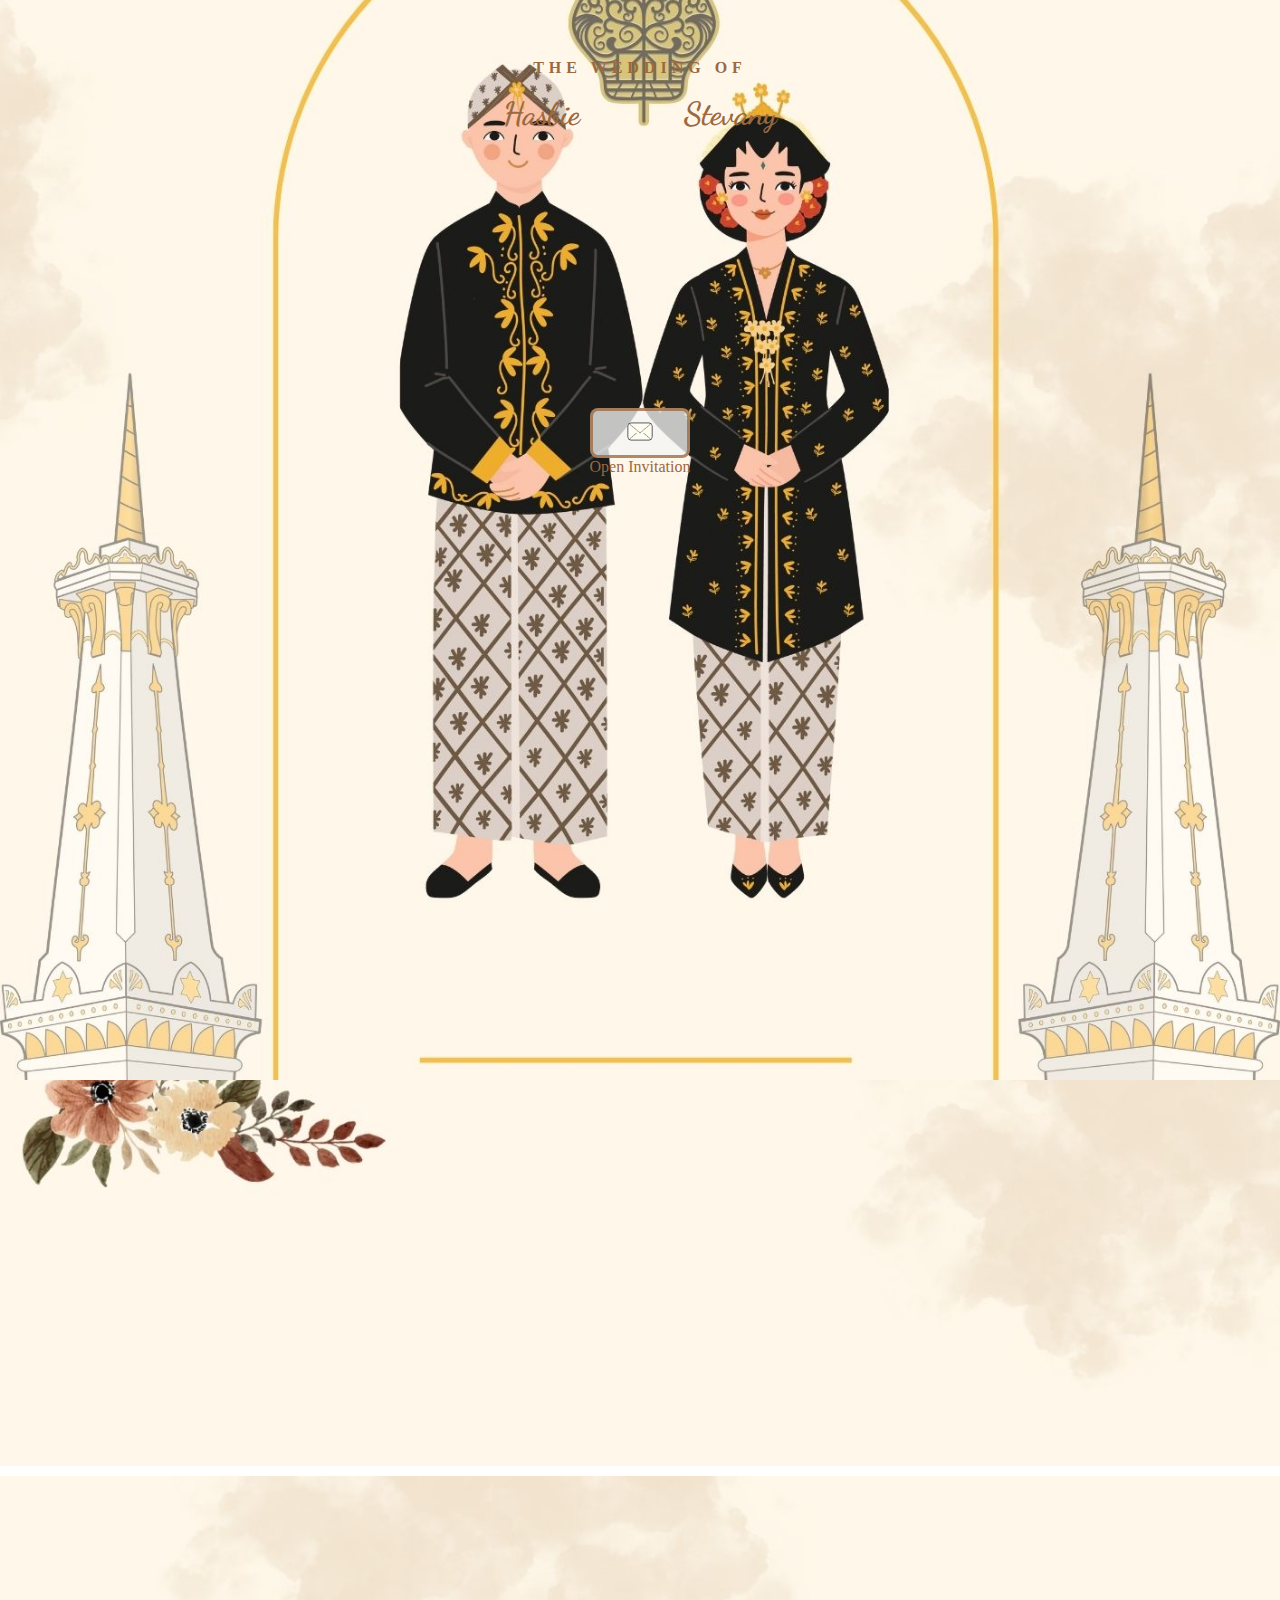
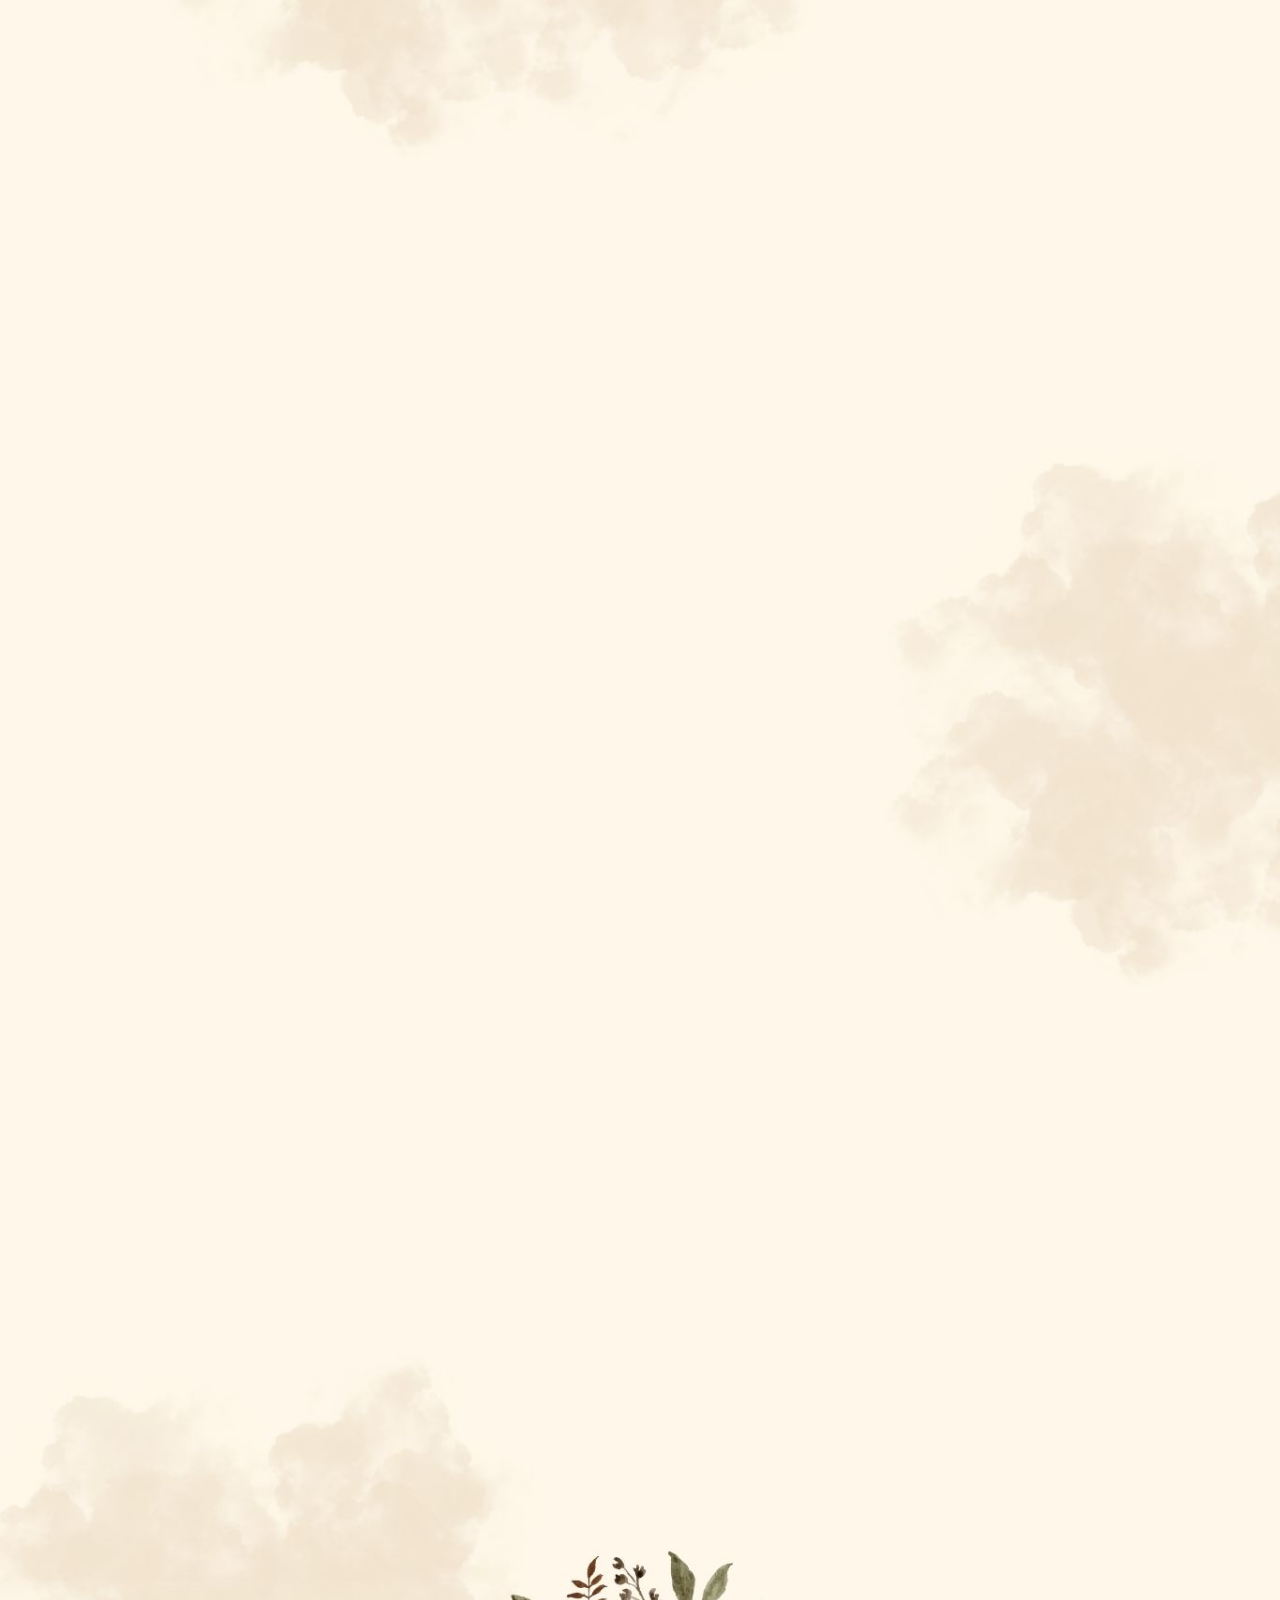
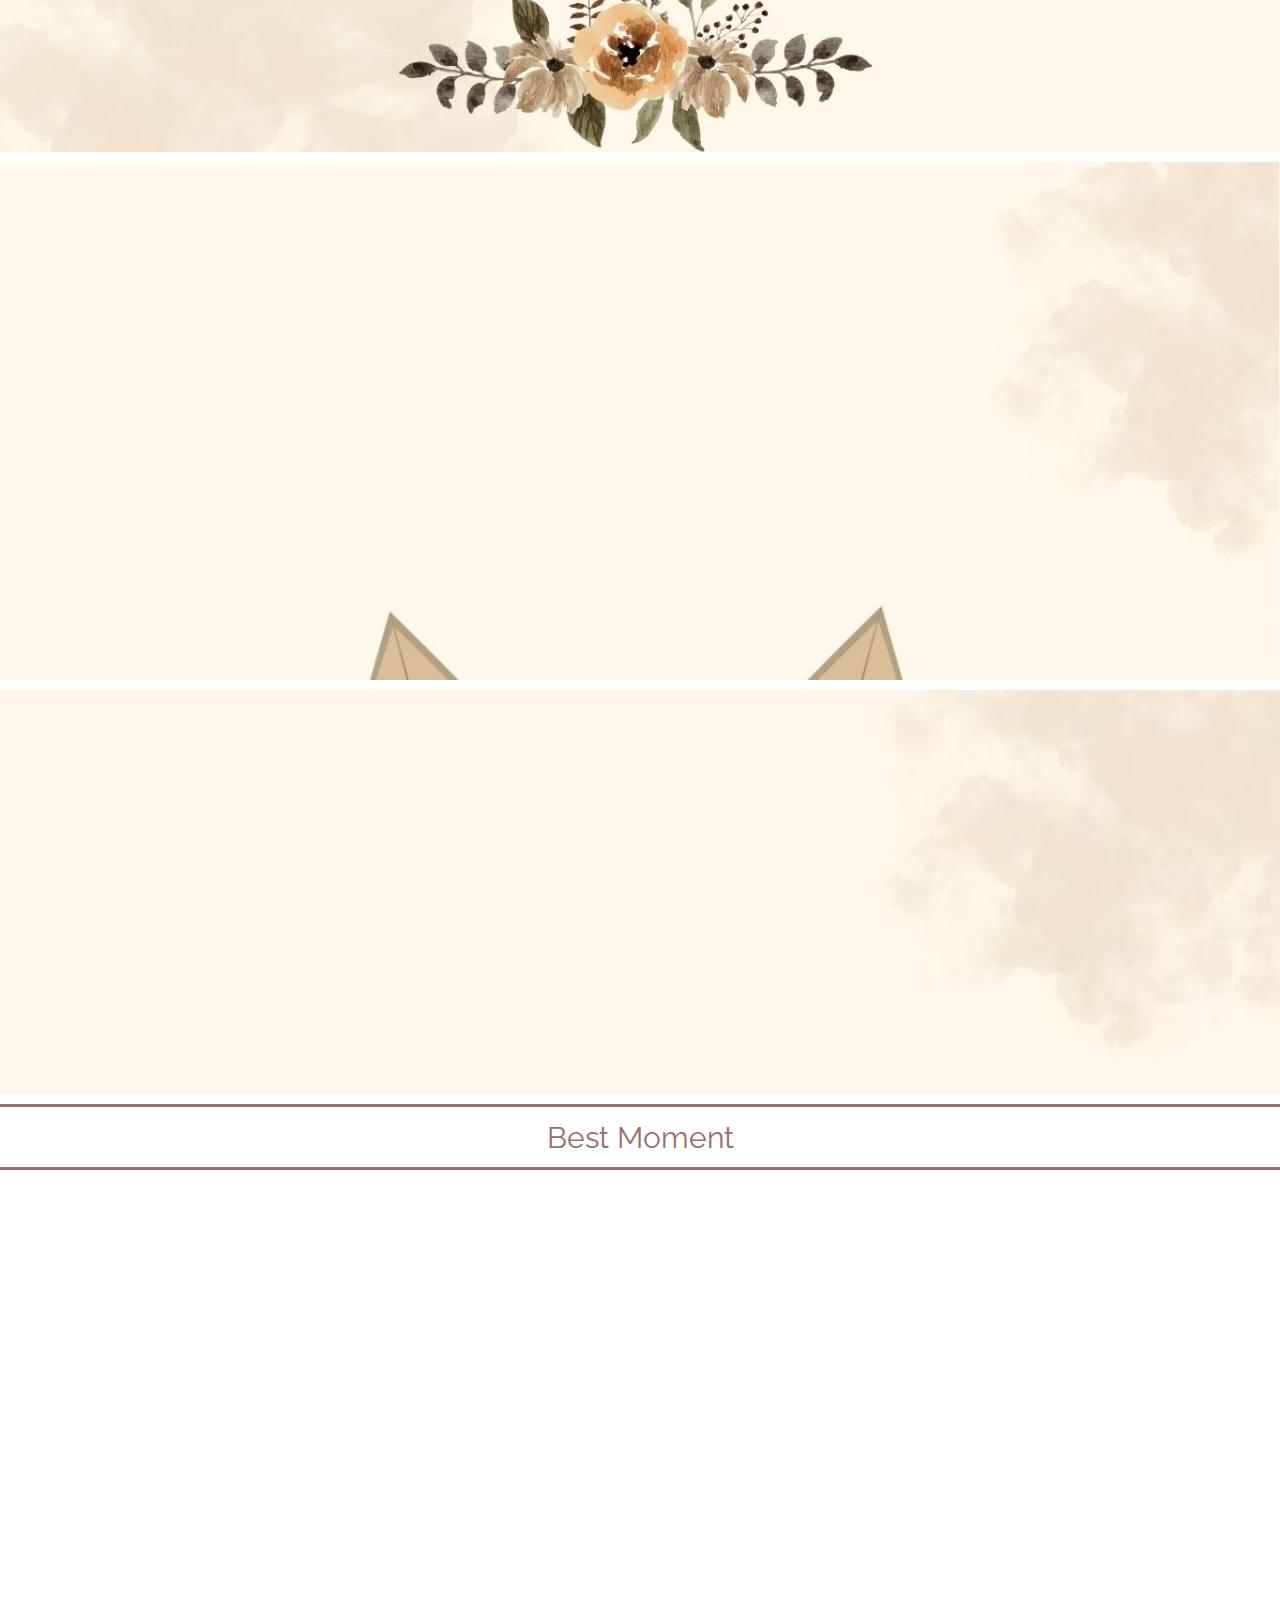
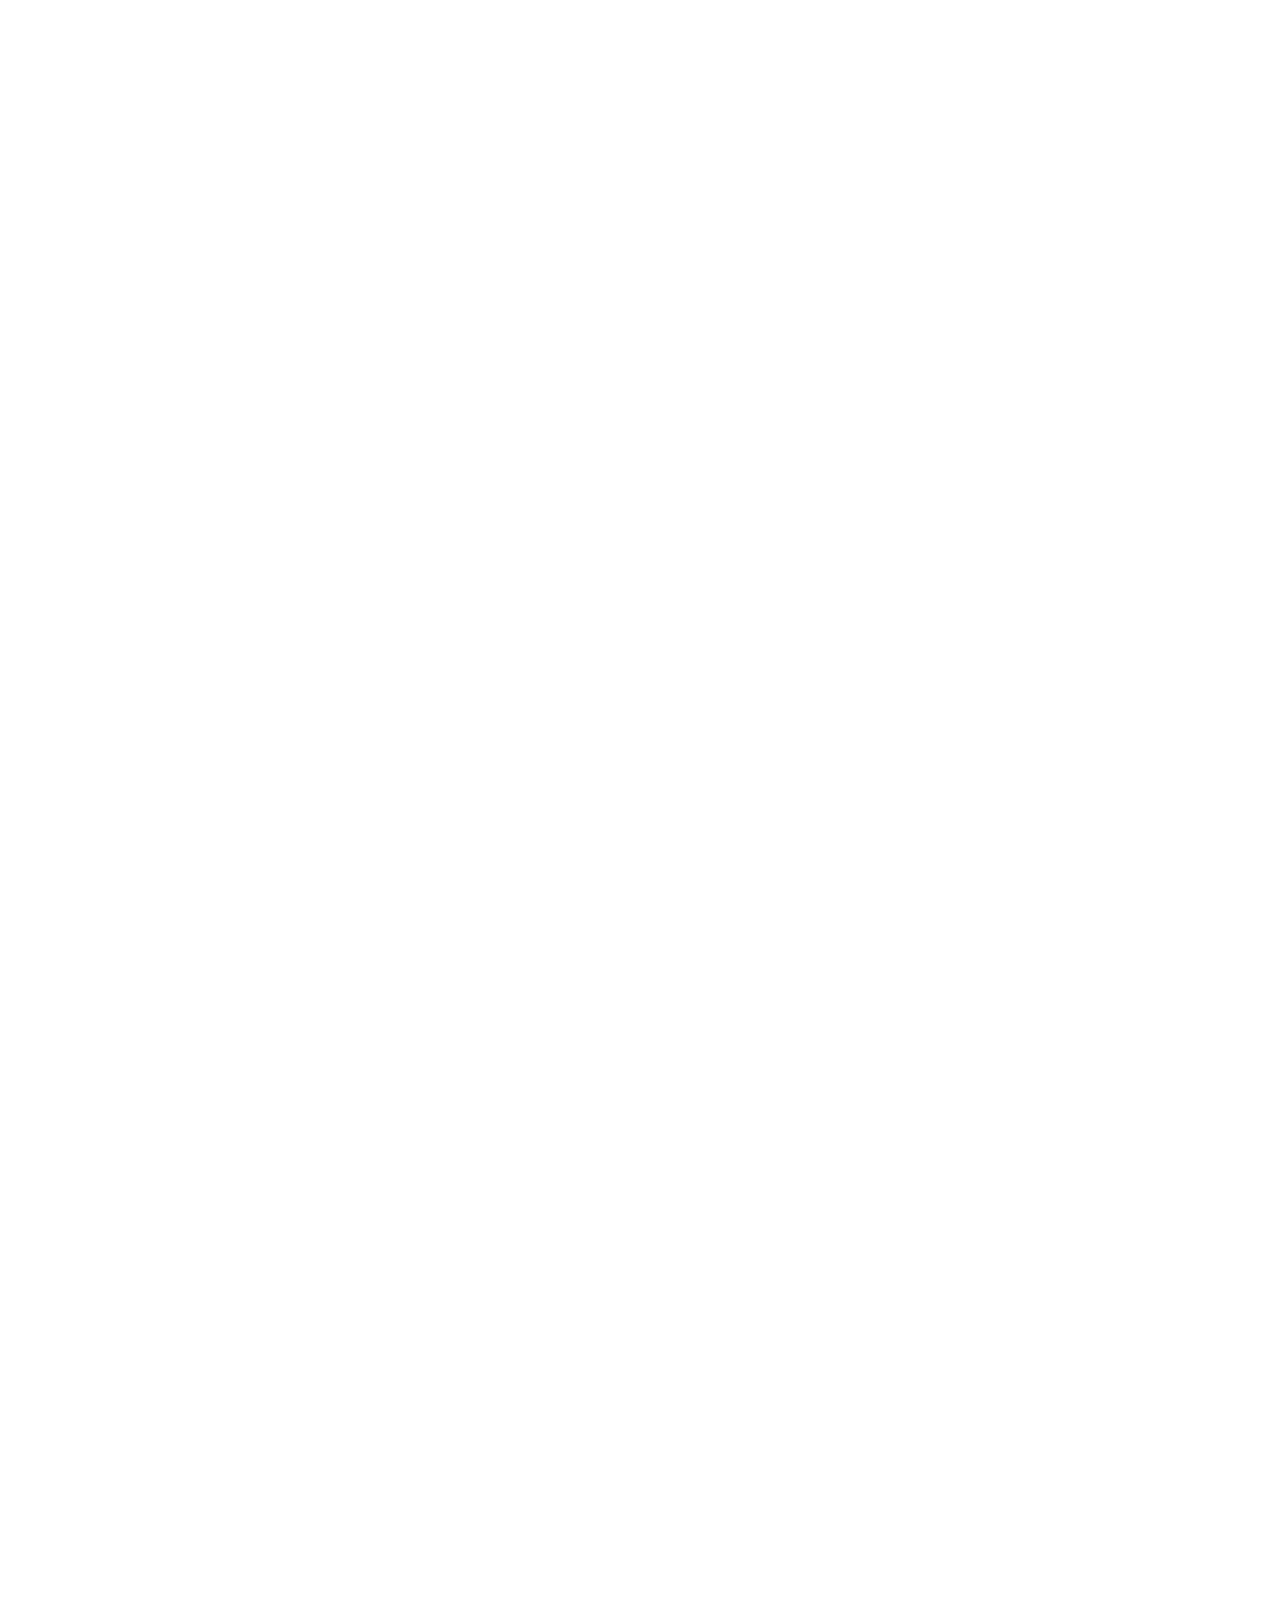
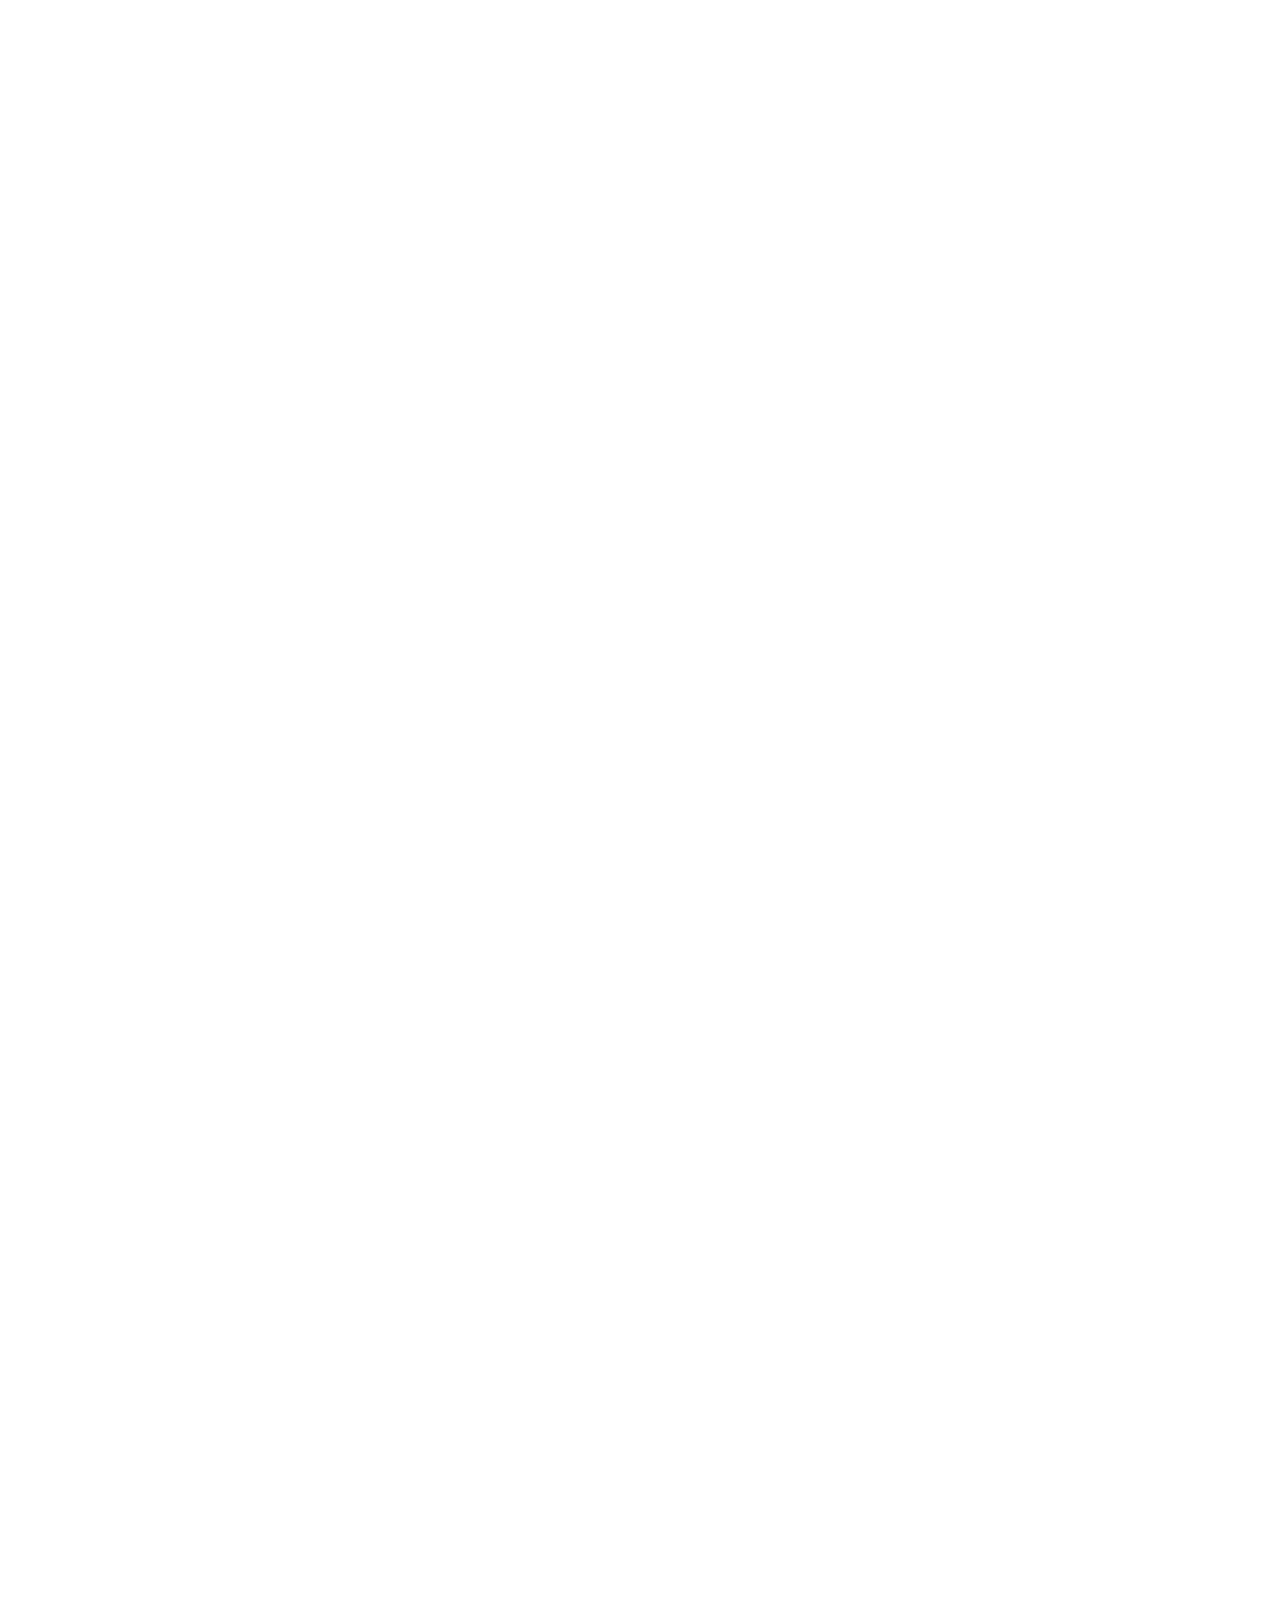
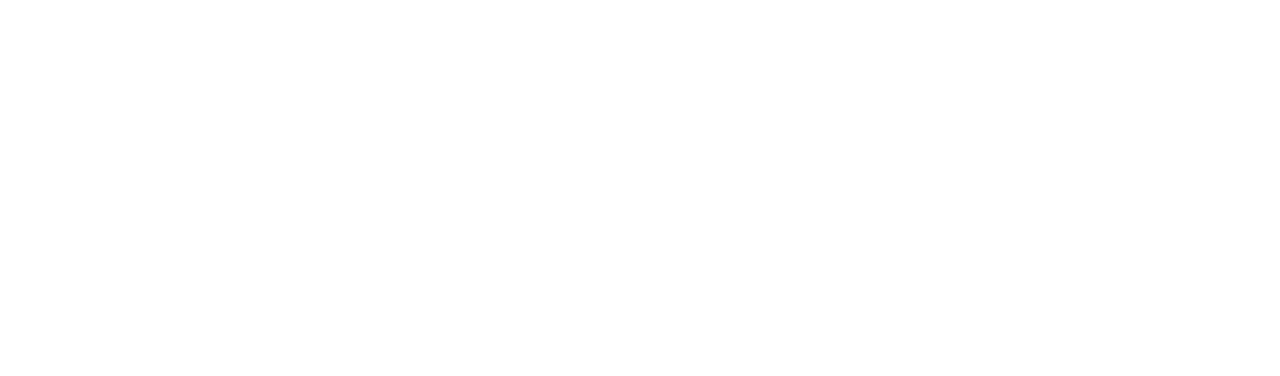
<file: paket-a.html>
<!DOCTYPE html>
<html lang="en">
    <head>
        <link rel="icon" href="faveicon.png" type="image/png"> 
        <meta charset="UTF-8">
        <meta name="viewport" content="width=device-width, initial-scale=1">

        <link rel="preconnect" href="https://fonts.googleapis.com">
        <link rel="preconnect" href="https://fonts.gstatic.com" crossorigin>
        <link href="https://fonts.googleapis.com/css2?family=Dancing+Script:wght@700&family=Raleway:wght@400;500&display=swap" rel="stylesheet">

        <link rel="stylesheet" href="css/general.css">
        <link rel="stylesheet" href="css/main-page.css">
        <link rel="stylesheet" href="css/title.css">
        <link rel="stylesheet" href="css/open-invitation.css">
        <script src="js/fadeup.js"></script>
        <script src="js/opener.js"></script>
        <script src="js/timer.js"></script>

        <title>Undangan Pernikahan Stevany & Hasbie</title>
    </head>

    <body>
        <div class="opener" id="myOpener">
            <div class="open-invitation">
                <h3>The Wedding of</h3>
                <div class="name-wrapper">
                    <h1 class="open-hasbie">Hasbie</h1>
                    <h1 class="open-stevany">Stevany</h1>
                </div>
                <div class="button-wrapper">
                    <button class="open-button" onClick="buttonOpener()">
                            <img class="email-icon" src="images/email.png">
                    </button>
                </div>
                <div class="open-button-text">
                    Open Invitation
                </div>
            </div>
        </div>

        <div class="title">
            <h3>Undangan Pernikahan</h3>
            <h1>Stevany</h1>
            <h2>&</h2>
            <h1>Hasbie</h1>
            <p> 
                ON <span class="date">21 Oktober 2023</span>, AT <span class="place">SMAN 101 JAKARTA</span> JOGLO, KEMBANGAN
            </p>
        </div>

        <div class="border">
            <p>Home</p>
        </div>

        <section>
            <div class="home-content">
                <div class="reveal">
                    <p>
                        Assalamu'alaikum Warahmatullahi Wabarakatuh. <br>
                        Dengan memohon rahmat dan ridha Allah swt, <br>
                        kami bermaksud mengundang Bapak/Ibu/Saudara/Saudari pada acara pernikahan kami 
                    </p>

                    <h1 class="hasbie">Muhammad Hasbie Assidiqqie <br>&<br> Stevany</h1>

                </div>
            </div>
        </section>

        <section>
            <div class="profile-content">
                <div class="reveal">
                    <div class="profile-title">Profil Mempelai</div>

                    <div>
                        <p>
                            Muhammad Hasbie Assidiqqie
                        </p>

                        <img src="images/pic-hasbie.jpg" alt="">

                        <p>
                            Putra ketiga dari Bapak Ridho Satria Darmawan dan Ibu Nabila Syafa
                        </p>
                    </div>
                </div>

                <div class="reveal">
                    <div>
                        <p>
                            Stevany
                        </p>

                        <img src="images/pic-stevany.jpg" alt="">
                        
                        <p>
                            Putri kedua dari Bapak Daffa Jundi Abdillah dan Ibu Intan Meilany
                        </p>

                        <br>
                    </div>
                </div>
            </div>
        </section>

        <section>
            <div class="time-content">
                <div class="reveal">
                    <div class="time-title">SAVE THE DATE</div>

                    <div class="time-details">
                        <div>
                            <h2>Rabu</h2>
                            <h3>25</h3>
                            <h2>Oktober 2023</h2>
                        </div>
            
                        <div>
                            <h2>Akad Nikah:</h2>
                            <h1>8.00 s/d 14.00 WIB</h1>
                        </div>
            
                    </div>

                    <div class="timer-wrapper">
                        <p class="timer" id="demo"></p>
                    </div>
                </div>
            </div>
        </section>

        <section>
            <div class="location-content">
                <div class="reveal">

                    <div class="location-map">
                        <iframe src="https://www.google.com/maps/embed?pb=!1m14!1m8!1m3!1d764.6178467878884!2d106.71957792179803!3d-6.217986875986267!3m2!1i1024!2i768!4f13.1!3m3!1m2!1s0x2e69f94403cec351%3A0x6f70c1e53d0891ab!2sSenior%20High%20School%20State%20101%20of%20Jakarta!5e0!3m2!1sen!2sid!4v1697358295954!5m2!1sen!2sid" width="95%" height="80%" style="border:0;" allowfullscreen="" loading="lazy" referrerpolicy="no-referrer-when-downgrade"></iframe>
                    </div>

                    <div class="location-details">
                        <div>
                            <h1>SMAN 101 Jakarta</h1>
                            <h2>Jl. Joglo Baru No.12, RT.12/RW.6, Joglo, Kec. Kembangan, Kota Jakarta Barat, Daerah Khusus Ibukota Jakarta 11640</p>
                        </div>
                    </div>

                    
                </div>
            </div>
        </section>

        <div class="border">
            <p>Best Moment</p>
        </div>

        <section>
            <div class="prewed-photo-content">
                <div>
                    <div class="reveal">
                        <img src="images/prewed-photo-1.jpg" alt="">
                    </div>
                    
                    <div class="reveal">
                        <img src="images/prewed-photo-2.jpg" alt="">
                    </div>
                    
                    <div class="reveal">
                        <img src="images/prewed-photo-3.jpg" alt="">
                    </div>
                    
                    <div class="reveal">
                        <img src="images/prewed-photo-4.jpg" alt="">
                    </div>
                    
                    <div class="reveal">
                        <img src="images/prewed-photo-5.jpg" alt="">
                    </div>
                    
                </div>
            </div>
        </section>
    </body>
</html>
</file>
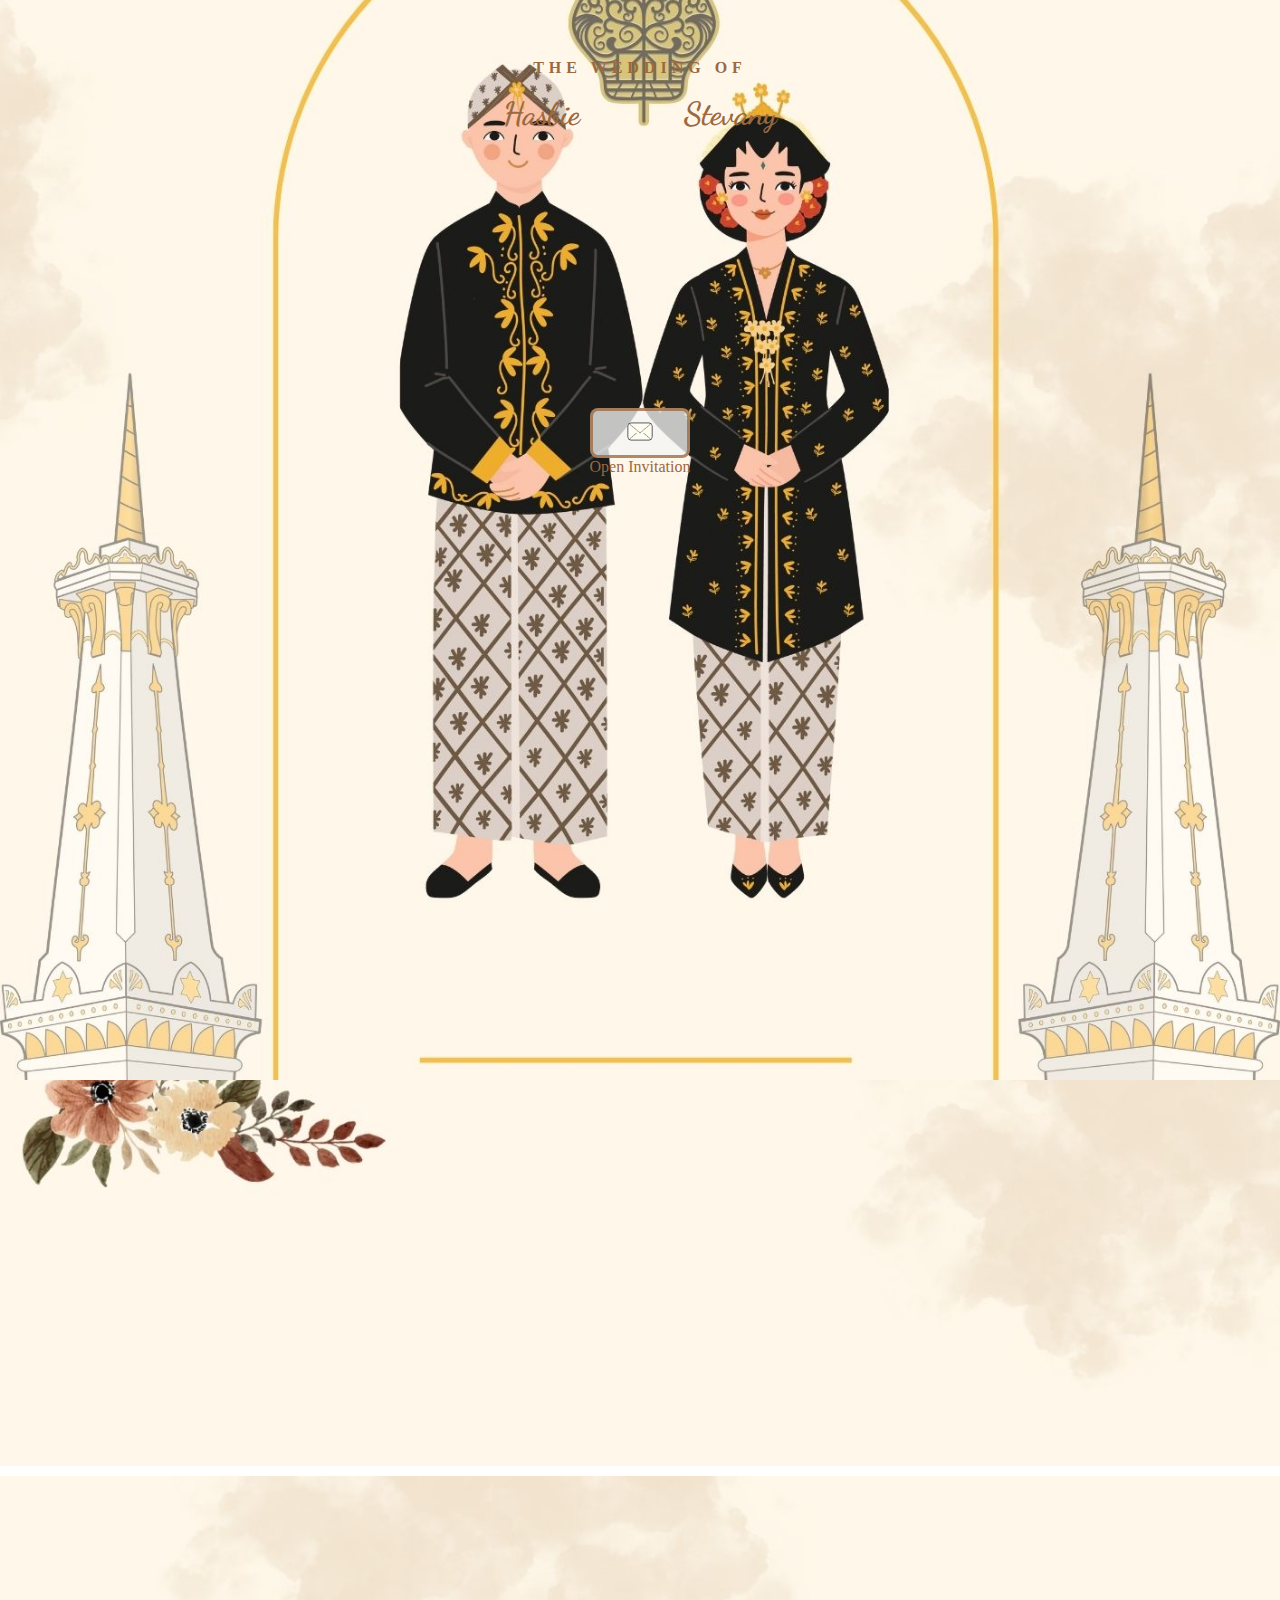
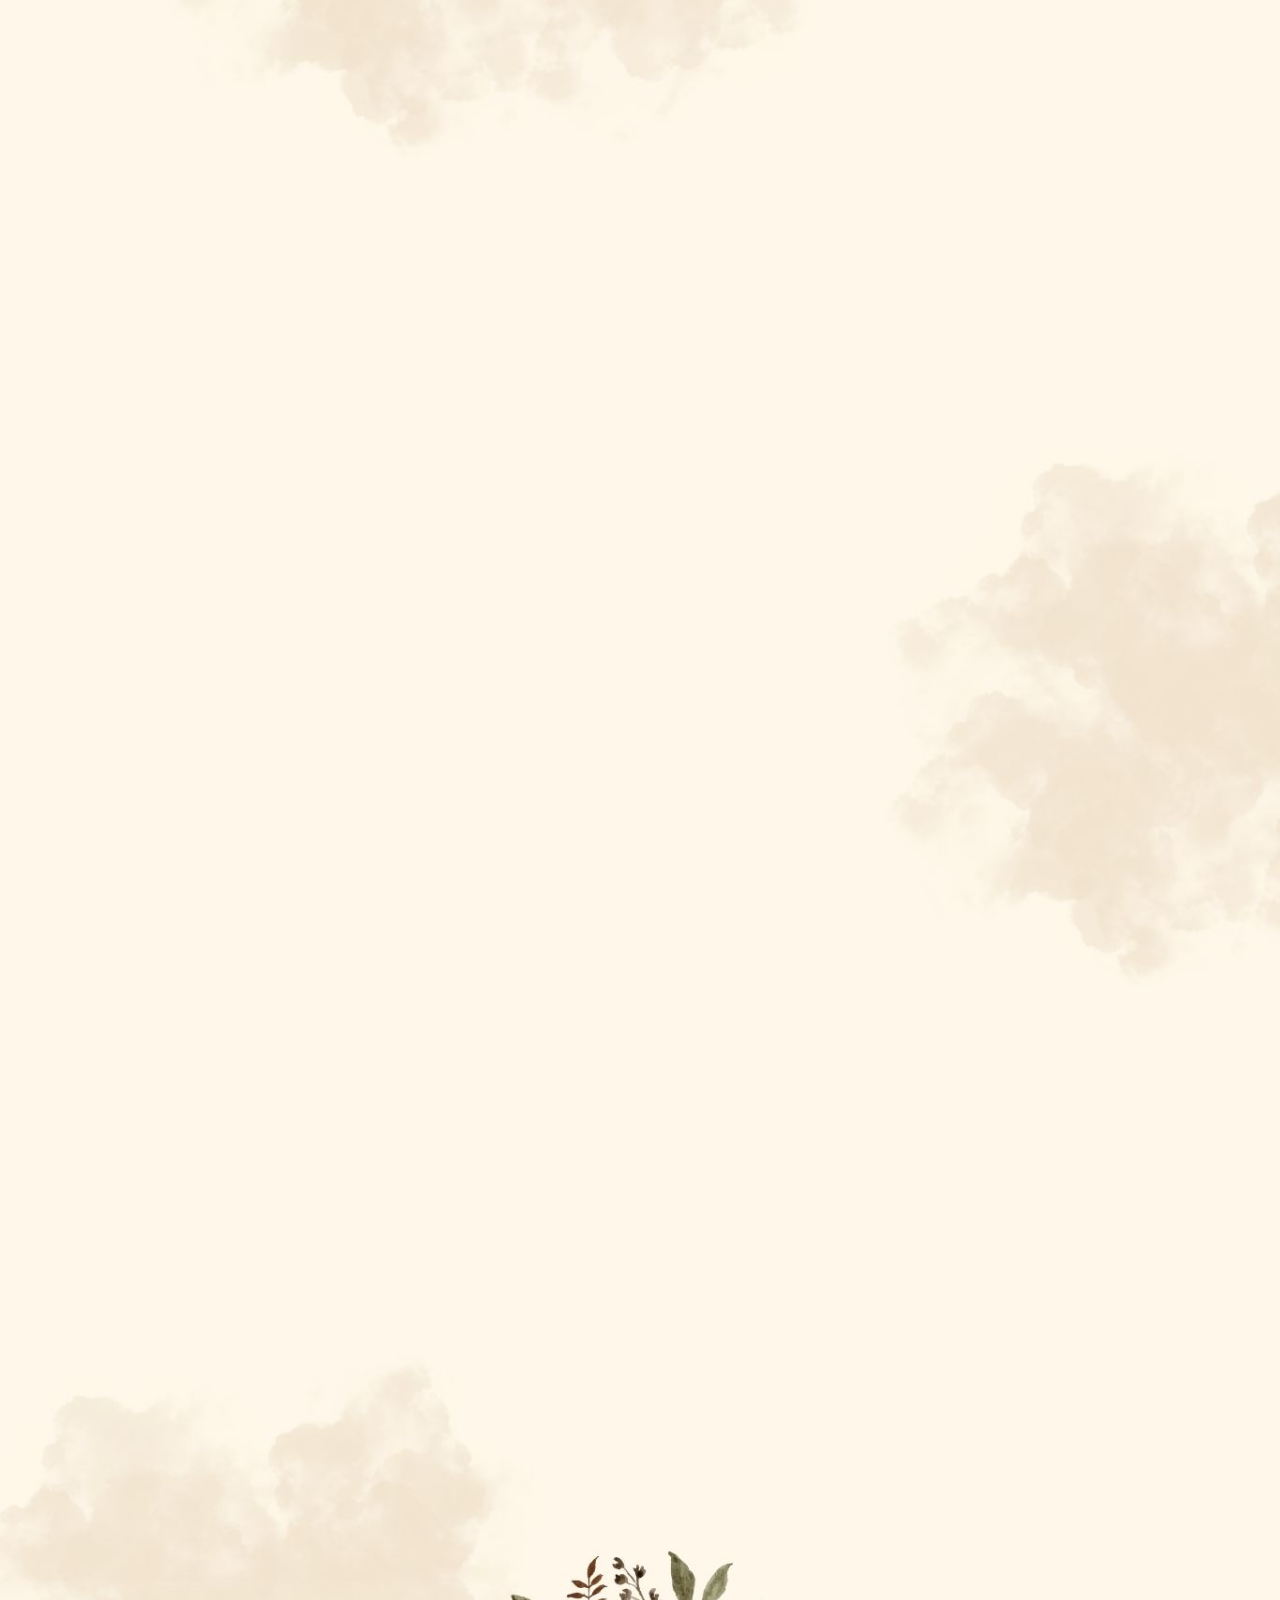
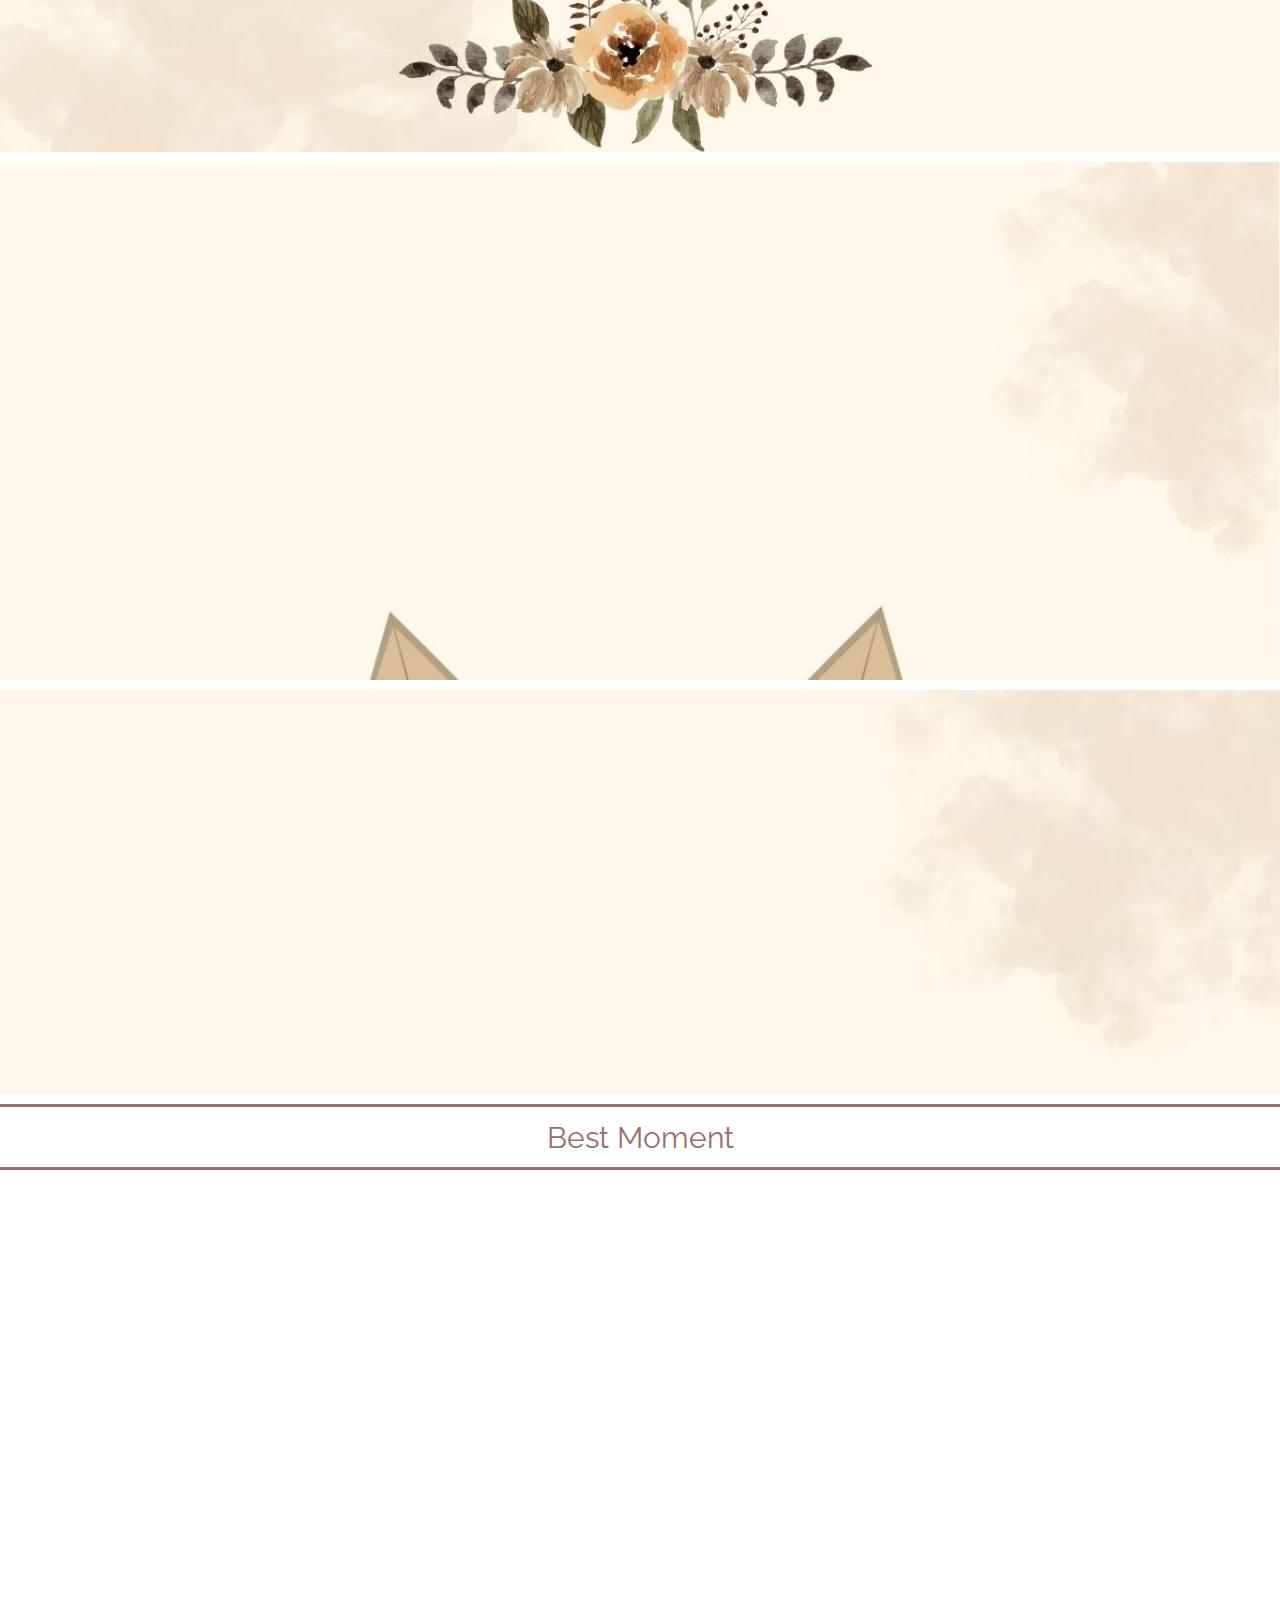
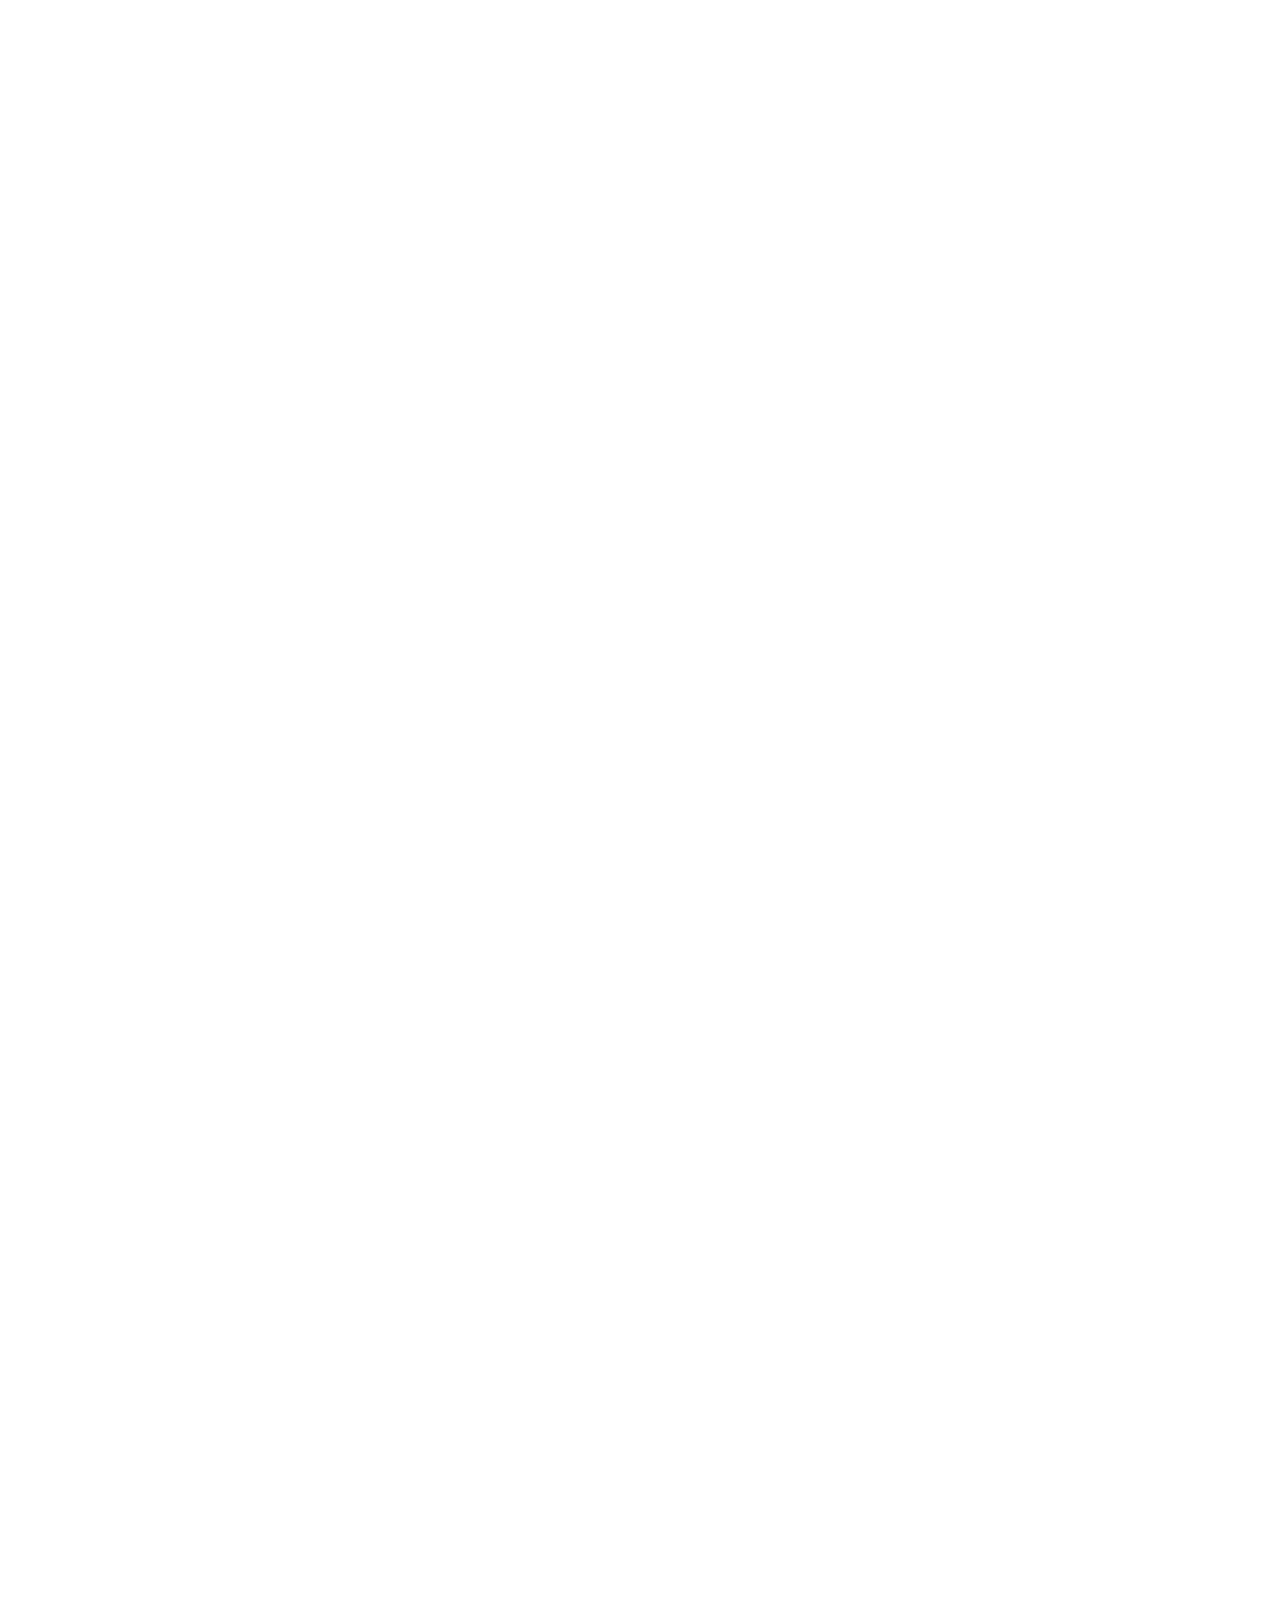
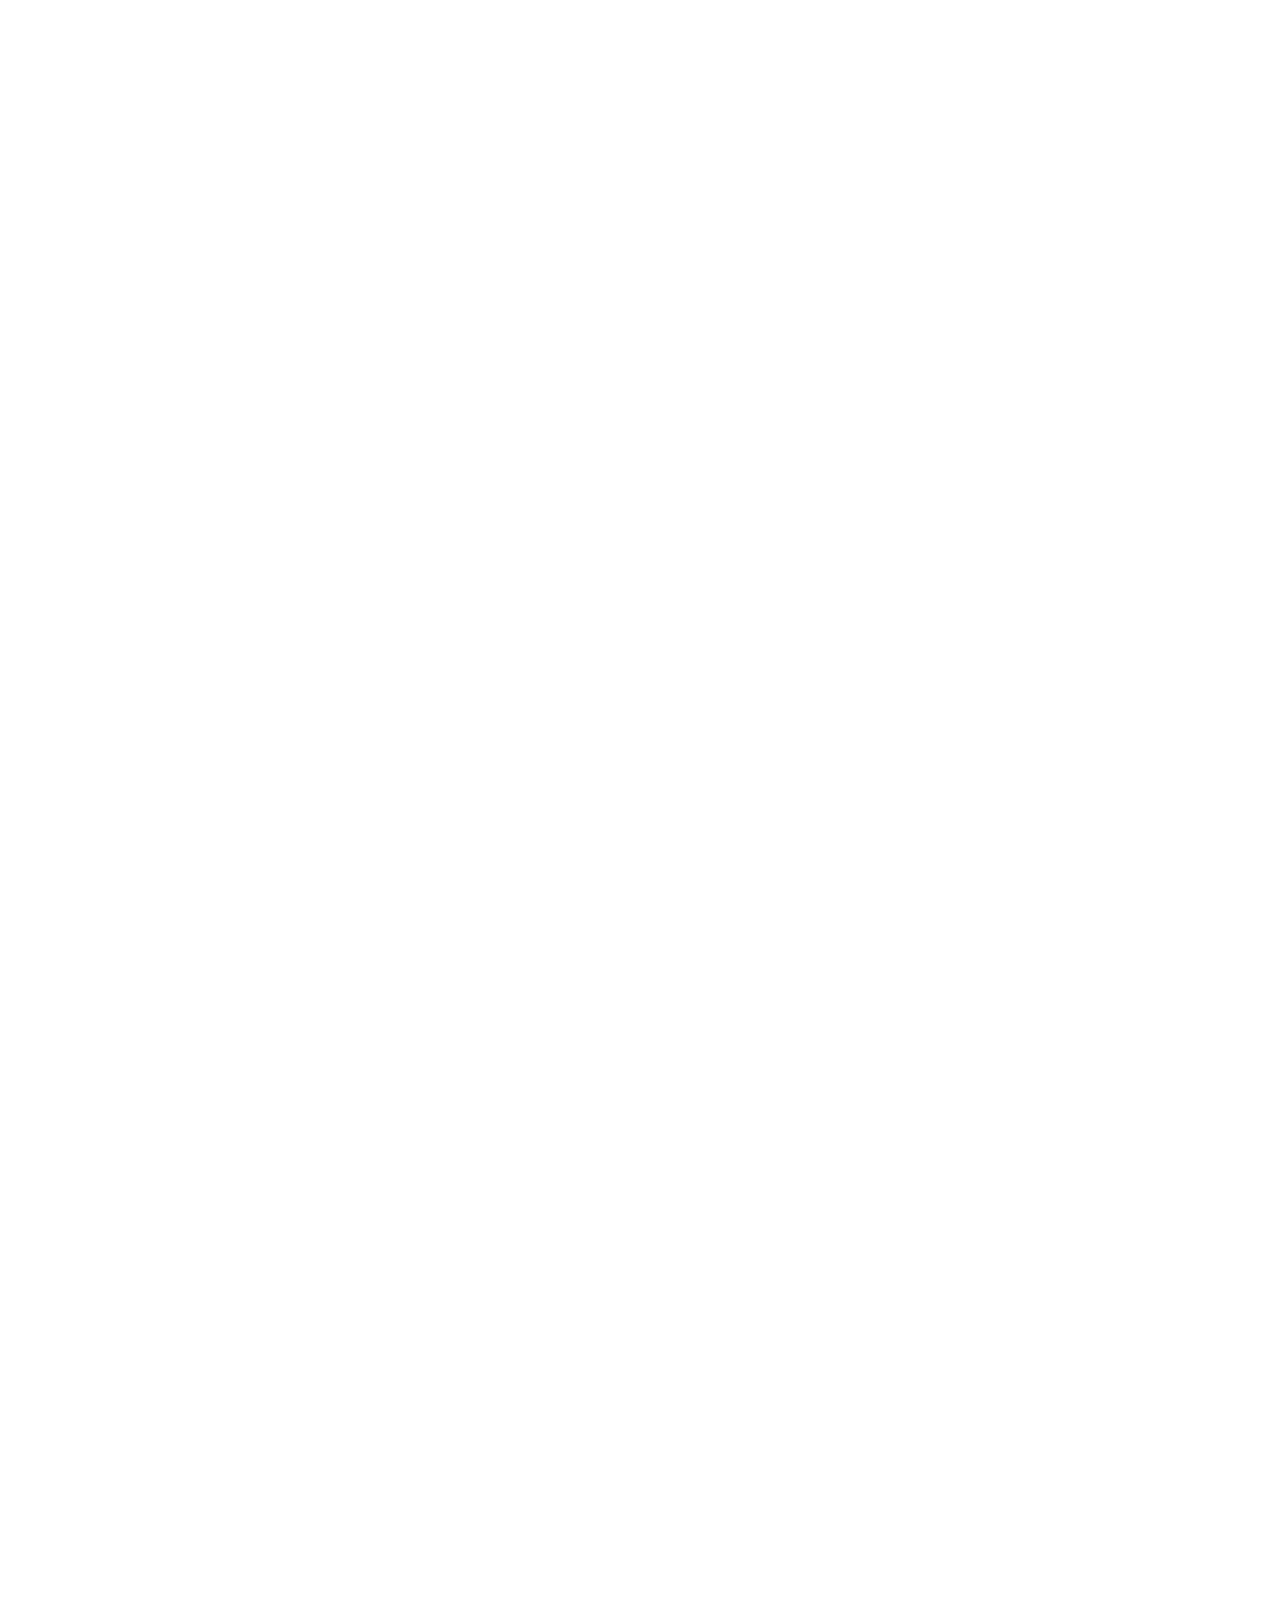
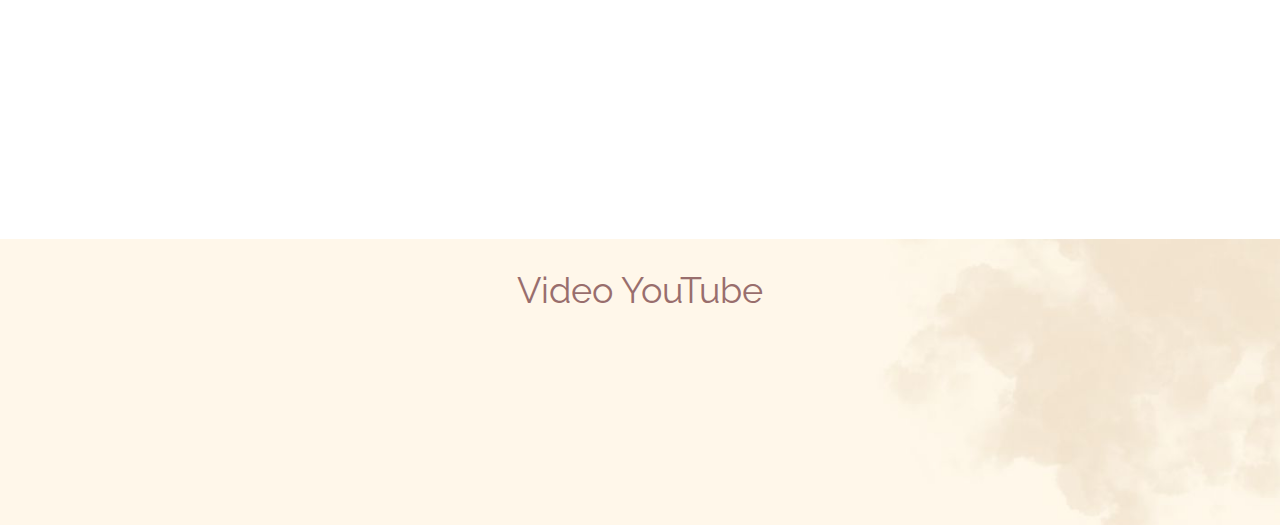
<file: paket-b.html>
<!DOCTYPE html>
<html lang="en">
    <head>
        <link rel="icon" href="faveicon.png" type="image/png"> 
        <meta charset="UTF-8">
        <meta name="viewport" content="width=device-width, initial-scale=1">

        <link rel="preconnect" href="https://fonts.googleapis.com">
        <link rel="preconnect" href="https://fonts.gstatic.com" crossorigin>
        <link href="https://fonts.googleapis.com/css2?family=Dancing+Script:wght@700&family=Raleway:wght@400;500&display=swap" rel="stylesheet">

        <link rel="stylesheet" href="css/general.css">
        <link rel="stylesheet" href="css/main-page.css">
        <link rel="stylesheet" href="css/title.css">
        <link rel="stylesheet" href="css/open-invitation.css">
        <script src="js/fadeup.js"></script>
        <script src="js/opener.js"></script>
        <script src="js/timer.js"></script>

        <title>Undangan Pernikahan Stevany & Hasbie</title>
    </head>

    <body>
        <div class="opener" id="myOpener">
            <div class="open-invitation">
                <h3>The Wedding of</h3>
                <div class="name-wrapper">
                    <h1 class="open-hasbie">Hasbie</h1>
                    <h1 class="open-stevany">Stevany</h1>
                </div>
                <div class="button-wrapper">
                    <button class="open-button" onClick="buttonOpener()">
                            <img class="email-icon" src="images/email.png">
                    </button>
                </div>
                <div class="open-button-text">
                    Open Invitation
                </div>
            </div>
        </div>

        <div class="title">
            <h3>Undangan Pernikahan</h3>
            <h1>Stevany</h1>
            <h2>&</h2>
            <h1>Hasbie</h1>
            <p> 
                ON <span class="date">21 Oktober 2023</span>, AT <span class="place">SMAN 101 JAKARTA</span> JOGLO, KEMBANGAN
            </p>
        </div>

        <div class="border">
            <p>Home</p>
        </div>

        <section>
            <div class="home-content">
                <div class="reveal">
                    <p>
                        Assalamu'alaikum Warahmatullahi Wabarakatuh. <br>
                        Dengan memohon rahmat dan ridha Allah swt, <br>
                        kami bermaksud mengundang Bapak/Ibu/Saudara/Saudari pada acara pernikahan kami 
                    </p>

                    <h1 class="hasbie">Muhammad Hasbie Assidiqqie <br>&<br> Stevany</h1>

                </div>
            </div>
        </section>

        <section>
            <div class="profile-content">
                <div class="reveal">
                    <div class="profile-title">Profil Mempelai</div>

                    <div>
                        <p>
                            Muhammad Hasbie Assidiqqie
                        </p>

                        <img src="images/pic-hasbie.jpg" alt="">

                        <p>
                            Putra ketiga dari Bapak Ridho Satria Darmawan dan Ibu Nabila Syafa
                        </p>
                    </div>
                </div>

                <div class="reveal">
                    <div>
                        <p>
                            Stevany
                        </p>

                        <img src="images/pic-stevany.jpg" alt="">
                        
                        <p>
                            Putri kedua dari Bapak Daffa Jundi Abdillah dan Ibu Intan Meilany
                        </p>

                        <br>
                    </div>
                </div>
            </div>
        </section>

        <section>
            <div class="time-content">
                <div class="reveal">
                    <div class="time-title">SAVE THE DATE</div>

                    <div class="time-details">
                        <div>
                            <h2>Rabu</h2>
                            <h3>25</h3>
                            <h2>Oktober 2023</h2>
                        </div>
            
                        <div>
                            <h2>Akad Nikah:</h2>
                            <h1>8.00 s/d 14.00 WIB</h1>
                        </div>
            
                    </div>

                    <div class="timer-wrapper">
                        <p class="timer" id="demo"></p>
                    </div>
                </div>
            </div>
        </section>

        <section>
            <div class="location-content">
                <div class="reveal">

                    <div class="location-map">
                        <iframe src="https://www.google.com/maps/embed?pb=!1m14!1m8!1m3!1d764.6178467878884!2d106.71957792179803!3d-6.217986875986267!3m2!1i1024!2i768!4f13.1!3m3!1m2!1s0x2e69f94403cec351%3A0x6f70c1e53d0891ab!2sSenior%20High%20School%20State%20101%20of%20Jakarta!5e0!3m2!1sen!2sid!4v1697358295954!5m2!1sen!2sid" width="95%" height="80%" style="border:0;" allowfullscreen="" loading="lazy" referrerpolicy="no-referrer-when-downgrade"></iframe>
                    </div>

                    <div class="location-details">
                        <div>
                            <h1>SMAN 101 Jakarta</h1>
                            <h2>Jl. Joglo Baru No.12, RT.12/RW.6, Joglo, Kec. Kembangan, Kota Jakarta Barat, Daerah Khusus Ibukota Jakarta 11640</p>
                        </div>
                    </div>

                    
                </div>
            </div>
        </section>

        <div class="border">
            <p>Best Moment</p>
        </div>

        <section>
            <div class="prewed-photo-content">
                <div>
                    <div class="reveal">
                        <img src="images/prewed-photo-1.jpg" alt="">
                    </div>
                    
                    <div class="reveal">
                        <img src="images/prewed-photo-2.jpg" alt="">
                    </div>
                    
                    <div class="reveal">
                        <img src="images/prewed-photo-3.jpg" alt="">
                    </div>
                    
                    <div class="reveal">
                        <img src="images/prewed-photo-4.jpg" alt="">
                    </div>
                    
                    <div class="reveal">
                        <img src="images/prewed-photo-5.jpg" alt="">
                    </div>
                    
                </div>
            </div>
        </section>

        <section>
            <div class="video-content">
                <div class="video-title">Video YouTube</div>

                <iframe width="70%" height="50%" src="https://www.youtube.com/embed/jhXYQhLknHM?si=hhylJo8K3SR47yNf" title="YouTube video player" frameborder="0" allow="accelerometer; autoplay; clipboard-write; encrypted-media; gyroscope; picture-in-picture; web-share" allowfullscreen></iframe>
            </div>
        </section>
    </body>
</html>
</file>
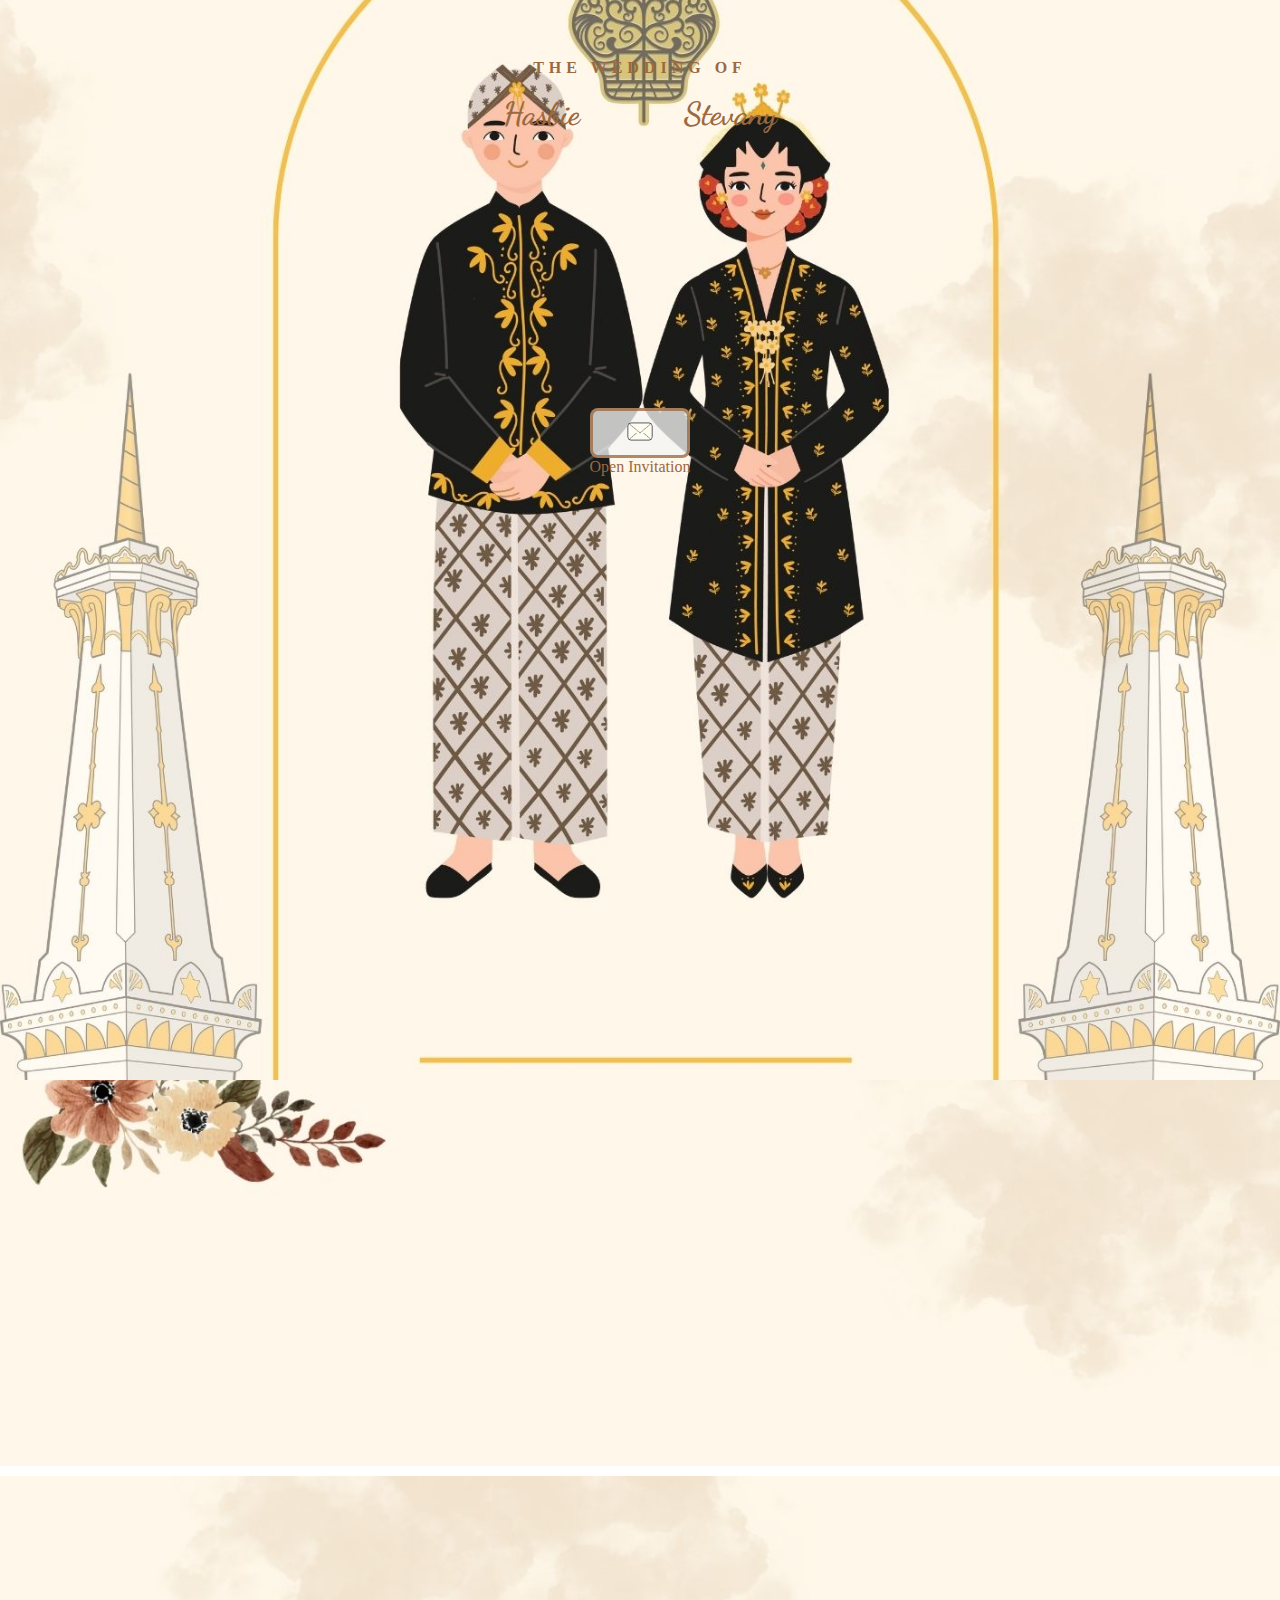
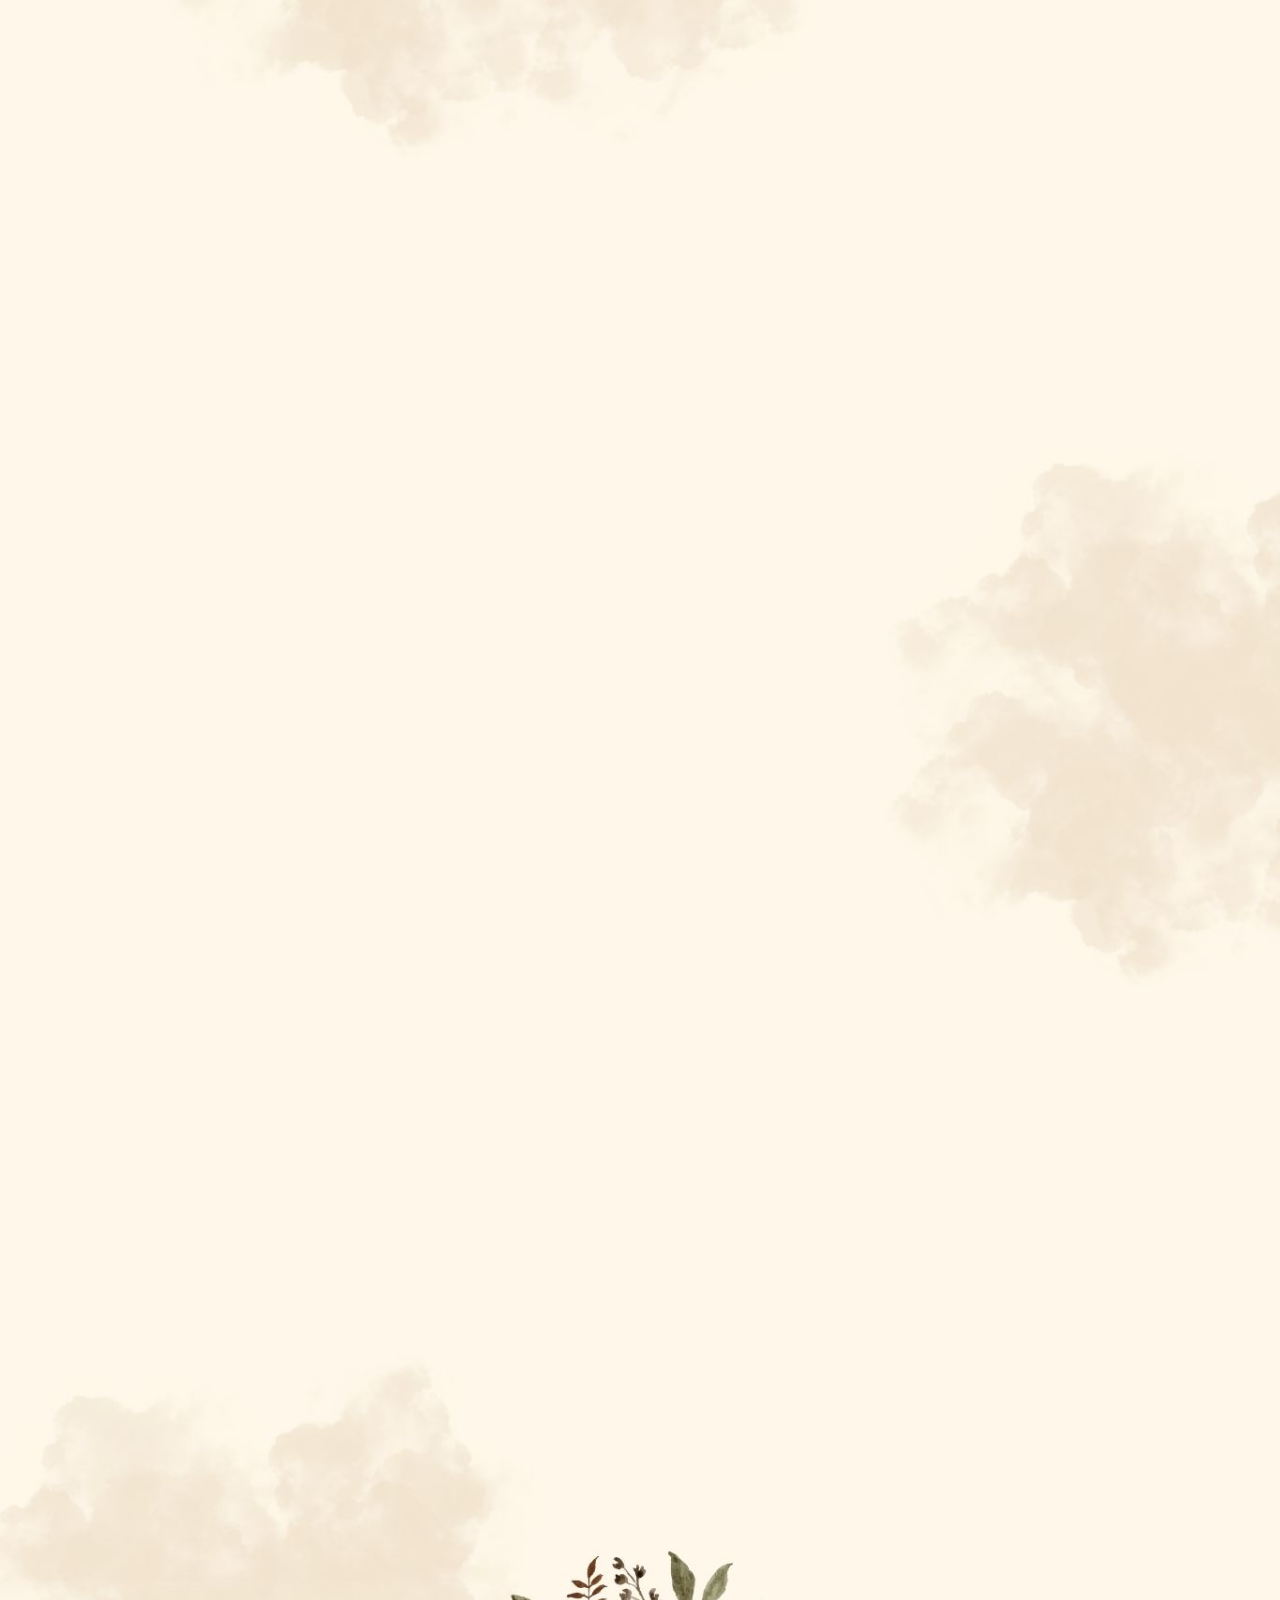
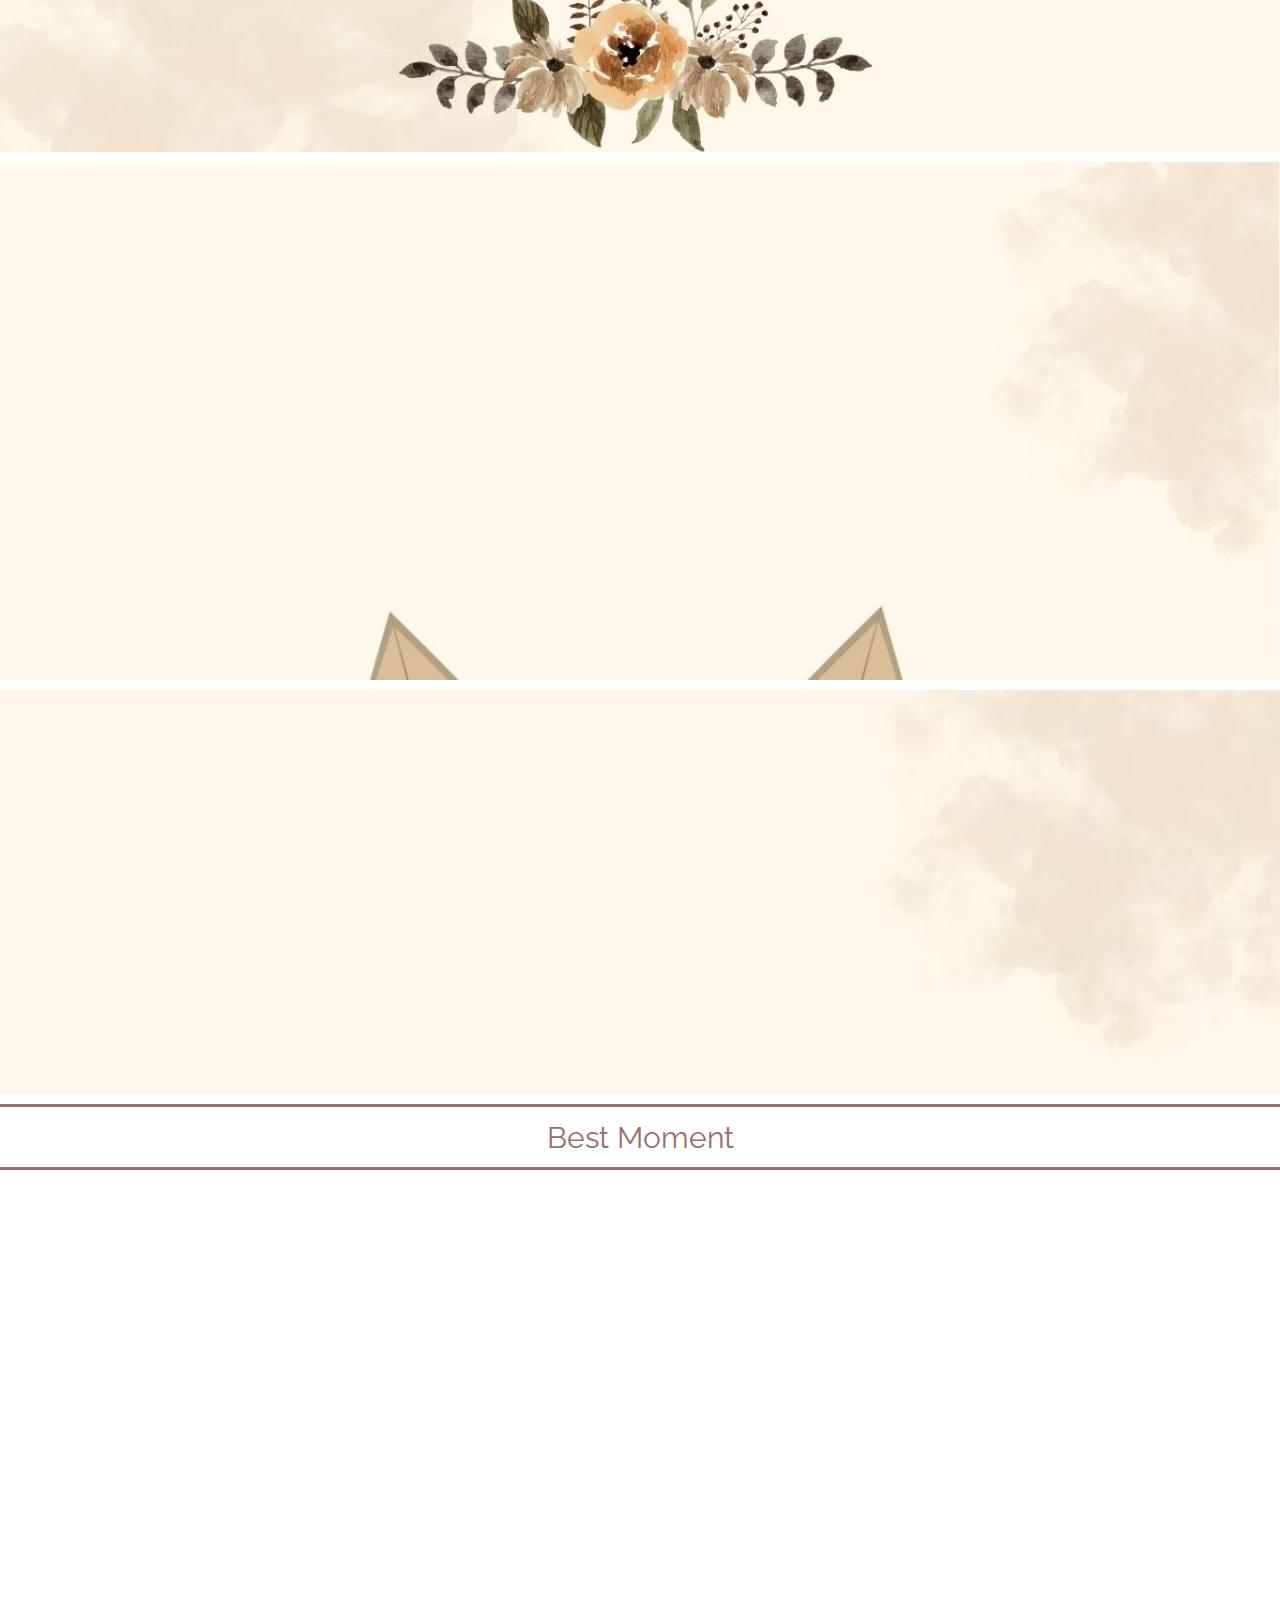
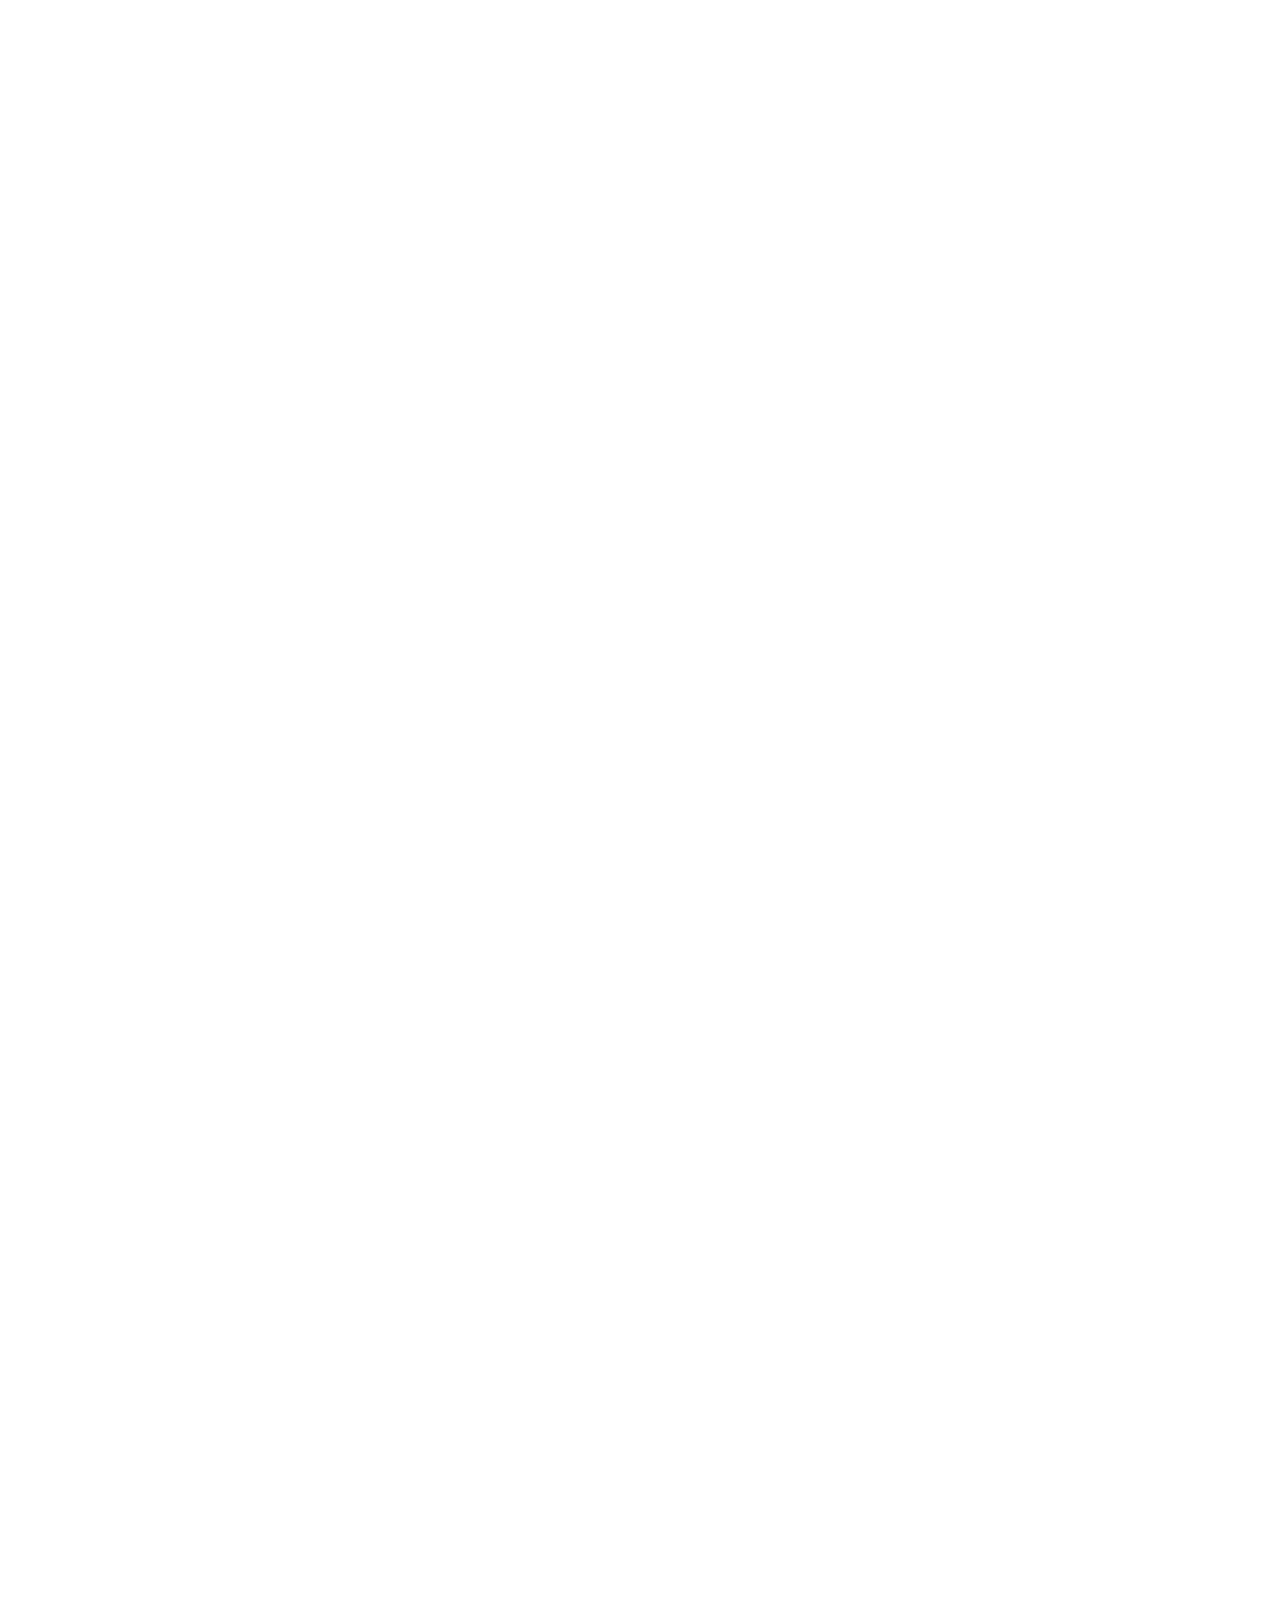
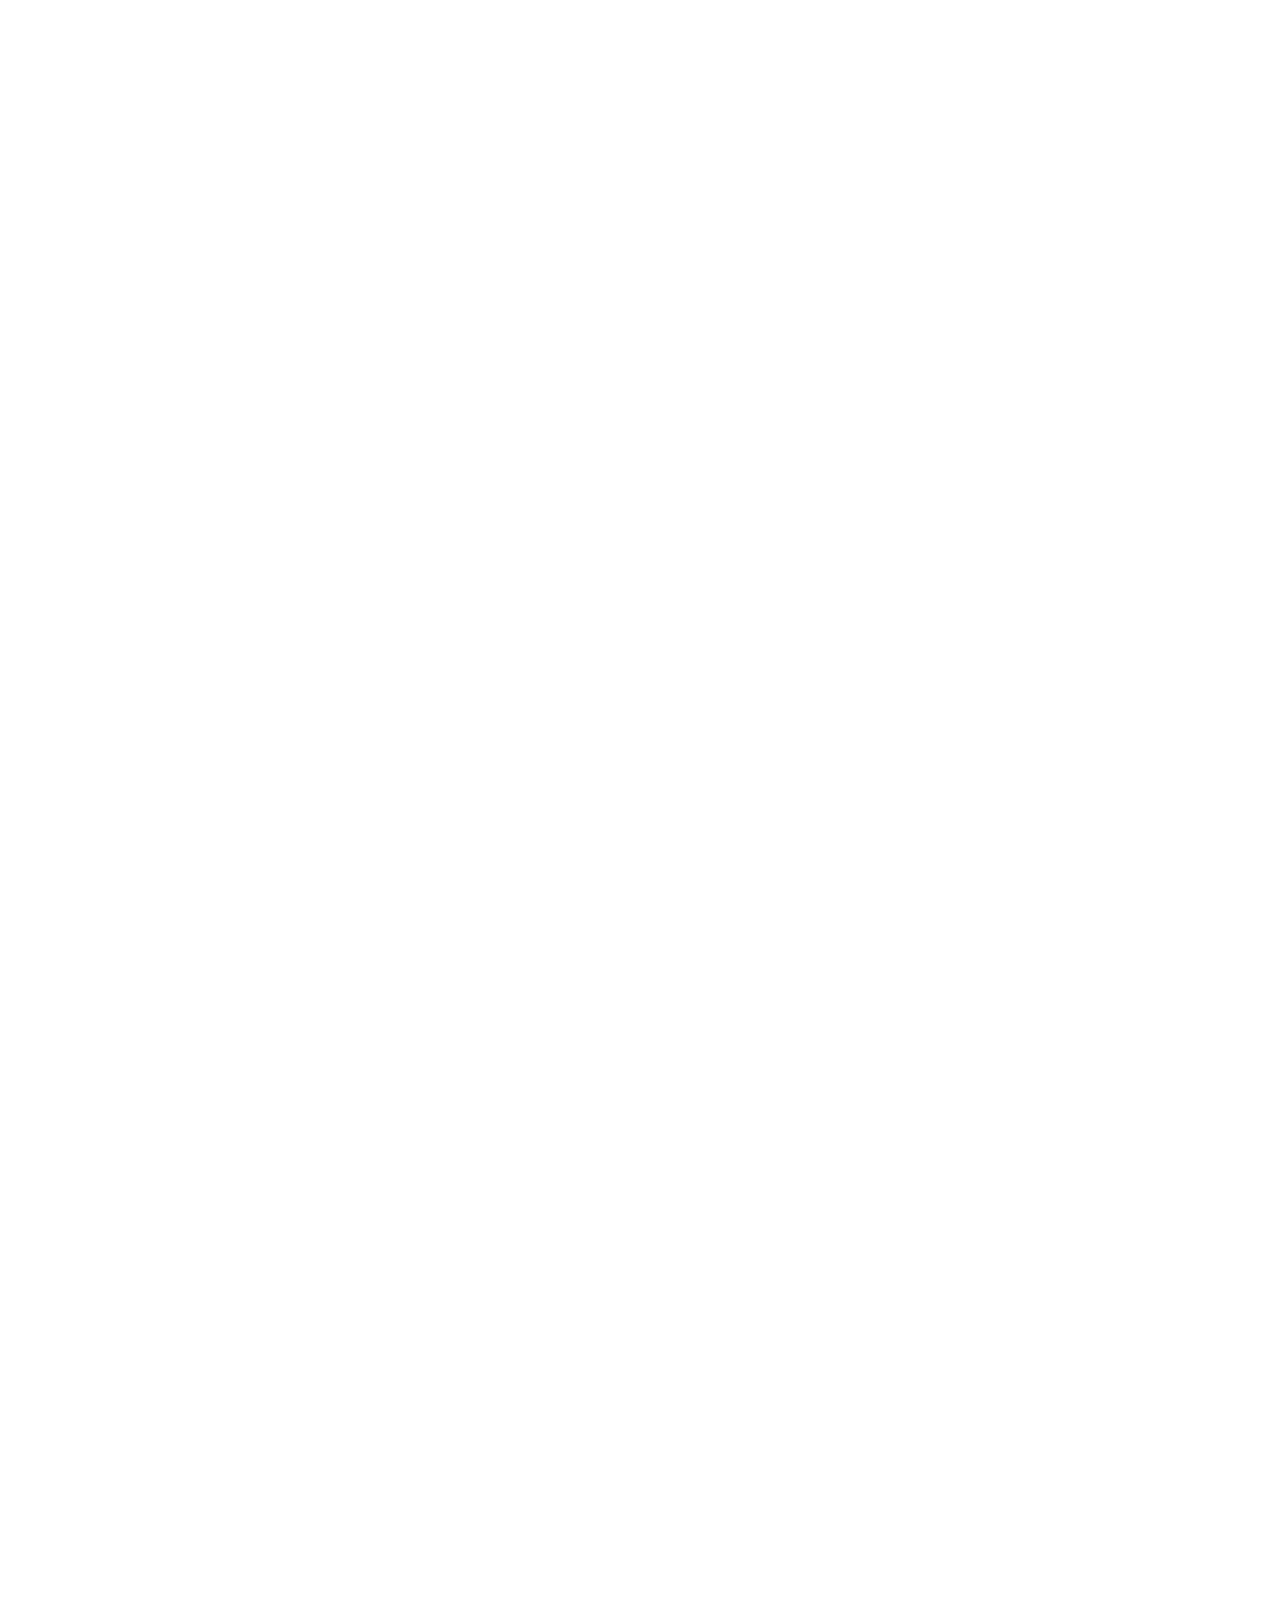
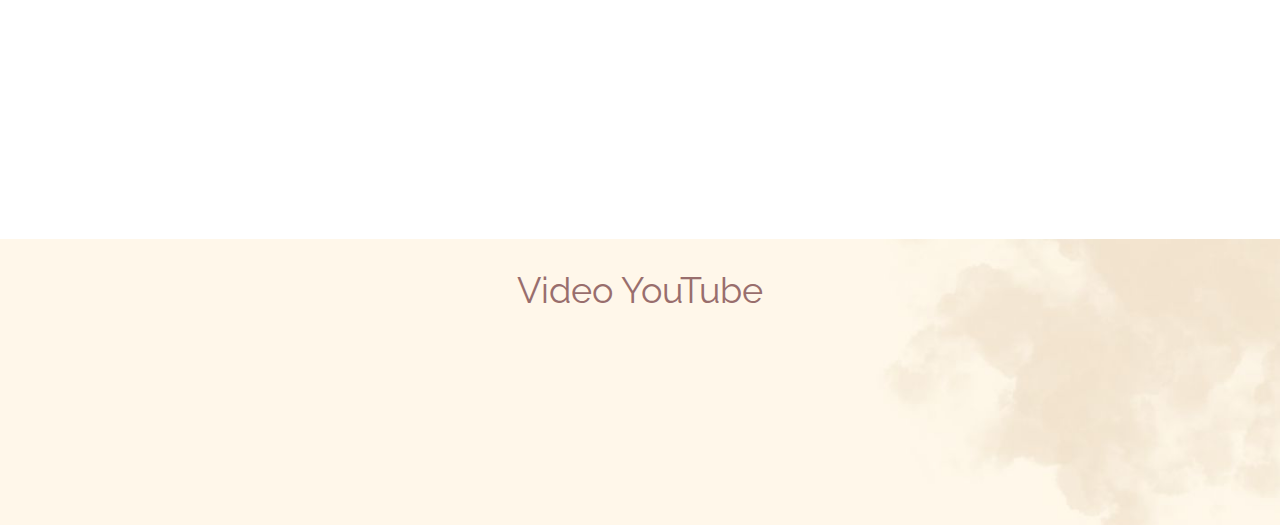
<file: paket-c.html>
<!DOCTYPE html>
<html lang="en">
    <head>
        <link rel="icon" href="faveicon.png" type="image/png"> 
        <meta charset="UTF-8">
        <meta name="viewport" content="width=device-width, initial-scale=1">

        <link rel="preconnect" href="https://fonts.googleapis.com">
        <link rel="preconnect" href="https://fonts.gstatic.com" crossorigin>
        <link href="https://fonts.googleapis.com/css2?family=Dancing+Script:wght@700&family=Raleway:wght@400;500&display=swap" rel="stylesheet">

        <link rel="stylesheet" href="css/general.css">
        <link rel="stylesheet" href="css/main-page.css">
        <link rel="stylesheet" href="css/title.css">
        <link rel="stylesheet" href="css/open-invitation.css">
        <script src="js/fadeup.js"></script>
        <script src="js/opener.js"></script>
        <script src="js/timer.js"></script>

        <title>Undangan Pernikahan Stevany & Hasbie</title>
    </head>

    <body>
        <div class="opener" id="myOpener">
            <div class="open-invitation">
                <h3>The Wedding of</h3>
                <div class="name-wrapper">
                    <h1 class="open-hasbie">Hasbie</h1>
                    <h1 class="open-stevany">Stevany</h1>
                </div>
                <div class="button-wrapper">
                    <!-- <button class="open-button" onclick="closeOpener()">
                        <img class="email-icon" src="images/email.png">
                    </button> -->

                    <button id="ASong" class="open-button" onClick="buttonOpener()">
                            <audio
                                src="js/audio/bg-music.mp3"
                                autoplay
                                loop
                            ></audio>
                            <img class="email-icon" src="images/email.png">
                    </button>
                </div>
                <div class="open-button-text">
                    Open Invitation
                </div>
            </div>
        </div>

        <div class="title">
            <h3>Undangan Pernikahan</h3>
            <h1>Stevany</h1>
            <h2>&</h2>
            <h1>Hasbie</h1>
            <p> 
                ON <span class="date">21 Oktober 2023</span>, AT <span class="place">SMAN 101 JAKARTA</span> JOGLO, KEMBANGAN
            </p>
        </div>

        <div class="border">
            <p>Home</p>
        </div>

        <section>
            <div class="home-content">
                <div class="reveal">
                    <p>
                        Assalamu'alaikum Warahmatullahi Wabarakatuh. <br>
                        Dengan memohon rahmat dan ridha Allah swt, <br>
                        kami bermaksud mengundang Bapak/Ibu/Saudara/Saudari pada acara pernikahan kami 
                    </p>

                    <h1 class="hasbie">Muhammad Hasbie Assidiqqie <br>&<br> Stevany</h1>

                </div>
            </div>
        </section>

        <section>
            <div class="profile-content">
                <div class="reveal">
                    <div class="profile-title">Profil Mempelai</div>

                    <div>
                        <p>
                            Muhammad Hasbie Assidiqqie
                        </p>

                        <img src="images/pic-hasbie.jpg" alt="">

                        <p>
                            Putra ketiga dari Bapak Ridho Satria Darmawan dan Ibu Nabila Syafa
                        </p>
                    </div>
                </div>

                <div class="reveal">
                    <div>
                        <p>
                            Stevany
                        </p>

                        <img src="images/pic-stevany.jpg" alt="">
                        
                        <p>
                            Putri kedua dari Bapak Daffa Jundi Abdillah dan Ibu Intan Meilany
                        </p>

                        <br>
                    </div>
                </div>
            </div>
        </section>

        <section>
            <div class="time-content">
                <div class="reveal">
                    <div class="time-title">SAVE THE DATE</div>

                    <div class="time-details">
                        <div>
                            <h2>Rabu</h2>
                            <h3>25</h3>
                            <h2>Oktober 2023</h2>
                        </div>
            
                        <div>
                            <h2>Akad Nikah:</h2>
                            <h1>8.00 s/d 14.00 WIB</h1>
                        </div>
            
                    </div>

                    <div class="timer-wrapper">
                        <p class="timer" id="demo"></p>
                    </div>
                </div>
            </div>
        </section>

        <section>
            <div class="location-content">
                <div class="reveal">

                    <div class="location-map">
                        <iframe src="https://www.google.com/maps/embed?pb=!1m14!1m8!1m3!1d764.6178467878884!2d106.71957792179803!3d-6.217986875986267!3m2!1i1024!2i768!4f13.1!3m3!1m2!1s0x2e69f94403cec351%3A0x6f70c1e53d0891ab!2sSenior%20High%20School%20State%20101%20of%20Jakarta!5e0!3m2!1sen!2sid!4v1697358295954!5m2!1sen!2sid" width="95%" height="80%" style="border:0;" allowfullscreen="" loading="lazy" referrerpolicy="no-referrer-when-downgrade"></iframe>
                    </div>

                    <div class="location-details">
                        <div>
                            <h1>SMAN 101 Jakarta</h1>
                            <h2>Jl. Joglo Baru No.12, RT.12/RW.6, Joglo, Kec. Kembangan, Kota Jakarta Barat, Daerah Khusus Ibukota Jakarta 11640</p>
                        </div>
                    </div>

                    
                </div>
            </div>
        </section>

        <div class="border">
            <p>Best Moment</p>
        </div>

        <section>
            <div class="prewed-photo-content">
                <div>
                    <div class="reveal">
                        <img src="images/prewed-photo-1.jpg" alt="">
                    </div>
                    
                    <div class="reveal">
                        <img src="images/prewed-photo-2.jpg" alt="">
                    </div>
                    
                    <div class="reveal">
                        <img src="images/prewed-photo-3.jpg" alt="">
                    </div>
                    
                    <div class="reveal">
                        <img src="images/prewed-photo-4.jpg" alt="">
                    </div>
                    
                    <div class="reveal">
                        <img src="images/prewed-photo-5.jpg" alt="">
                    </div>
                    
                </div>
            </div>
        </section>

        <section>
            <div class="video-content">
                <div class="video-title">Video YouTube</div>

                <iframe width="70%" height="50%" src="https://www.youtube.com/embed/jhXYQhLknHM?si=hhylJo8K3SR47yNf" title="YouTube video player" frameborder="0" allow="accelerometer; autoplay; clipboard-write; encrypted-media; gyroscope; picture-in-picture; web-share" allowfullscreen></iframe>
            </div>
        </section>

        <script>
            var aud = document.getElementById("ASong").children[0];
            aud.pause();
        </script>
    </body>
</html>
</file>
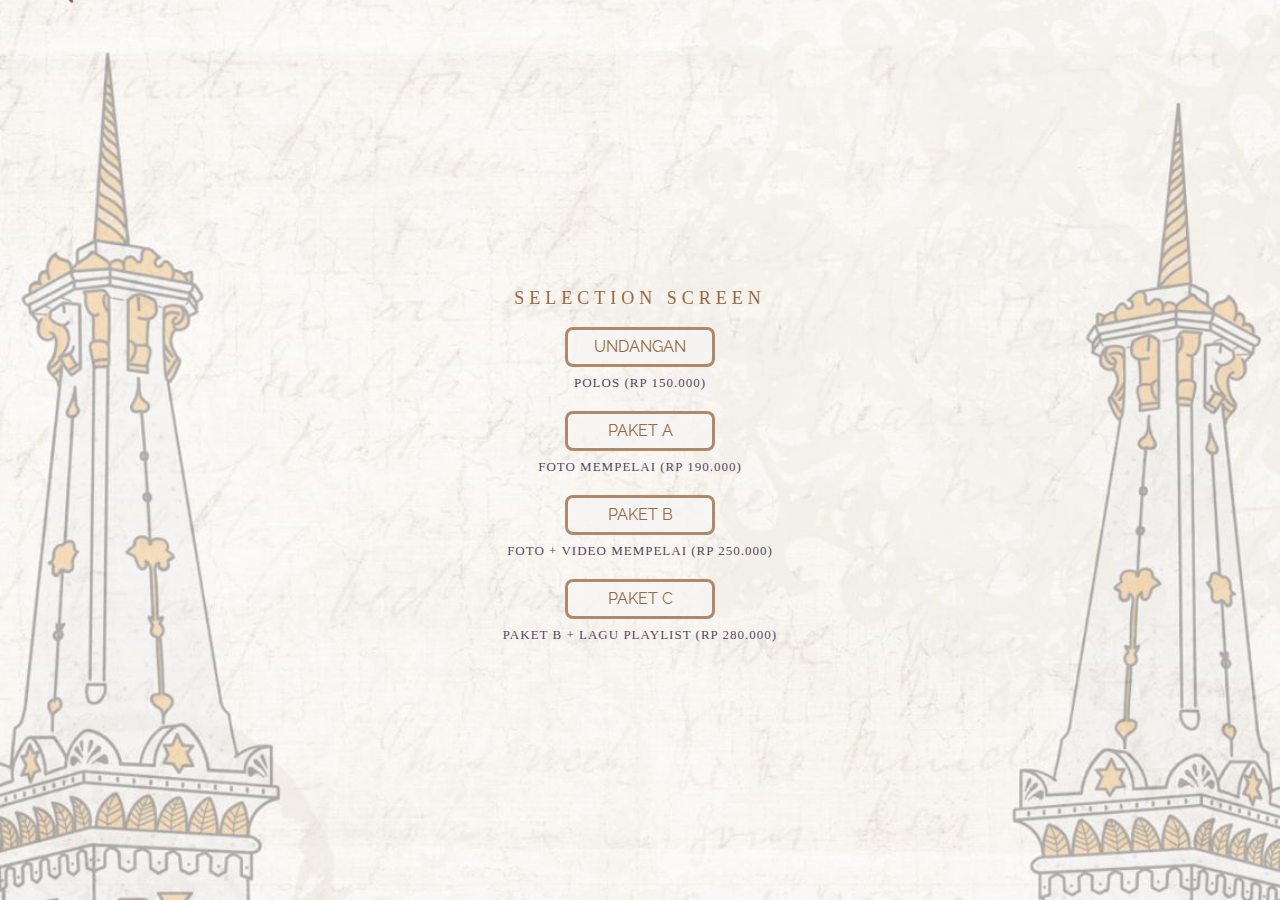
<file: selection-screen.html>
<!DOCTYPE html>
<html lang="en">
    <head>
        <link rel="icon" href="faveicon.png" type="image/png"> 
        <meta charset="UTF-8">
        <meta name="viewport" content="width=device-width, initial-scale=1">

        <link rel="preconnect" href="https://fonts.googleapis.com">
        <link rel="preconnect" href="https://fonts.gstatic.com" crossorigin>
        <link href="https://fonts.googleapis.com/css2?family=Dancing+Script:wght@700&family=Raleway:wght@400;500&display=swap" rel="stylesheet">

        <link rel="stylesheet" href="css/general.css">
        <link rel="stylesheet" href="css/selection-screen.css">

        <title>Selection Screen</title>
    </head>

    <body>
        <div class="title">
            <h3>Selection Screen</h3>

            <a href="https://daffadelta.github.io/undangan">
                <button>
                    Undangan
                </button>
            </a>
            <p>
                Polos (Rp 150.000)
            </p>

            <a href="https://daffadelta.github.io/paket-a">
                <button>
                    Paket A
                </button>
            </a>
            <p>
                Foto Mempelai (Rp 190.000)
            </p>

            <a href="https://daffadelta.github.io/paket-b">
                <button>
                    Paket B
                </button>
            </a>
            <p>
                Foto + Video Mempelai (Rp 250.000)
            </p>

            <a href="https://daffadelta.github.io/paket-c">
                <button>
                    Paket C
                </button>
            </a>
            <p>
                Paket B + Lagu Playlist (Rp 280.000)
            </p>
        </div>
    </body>
</html>
</file>
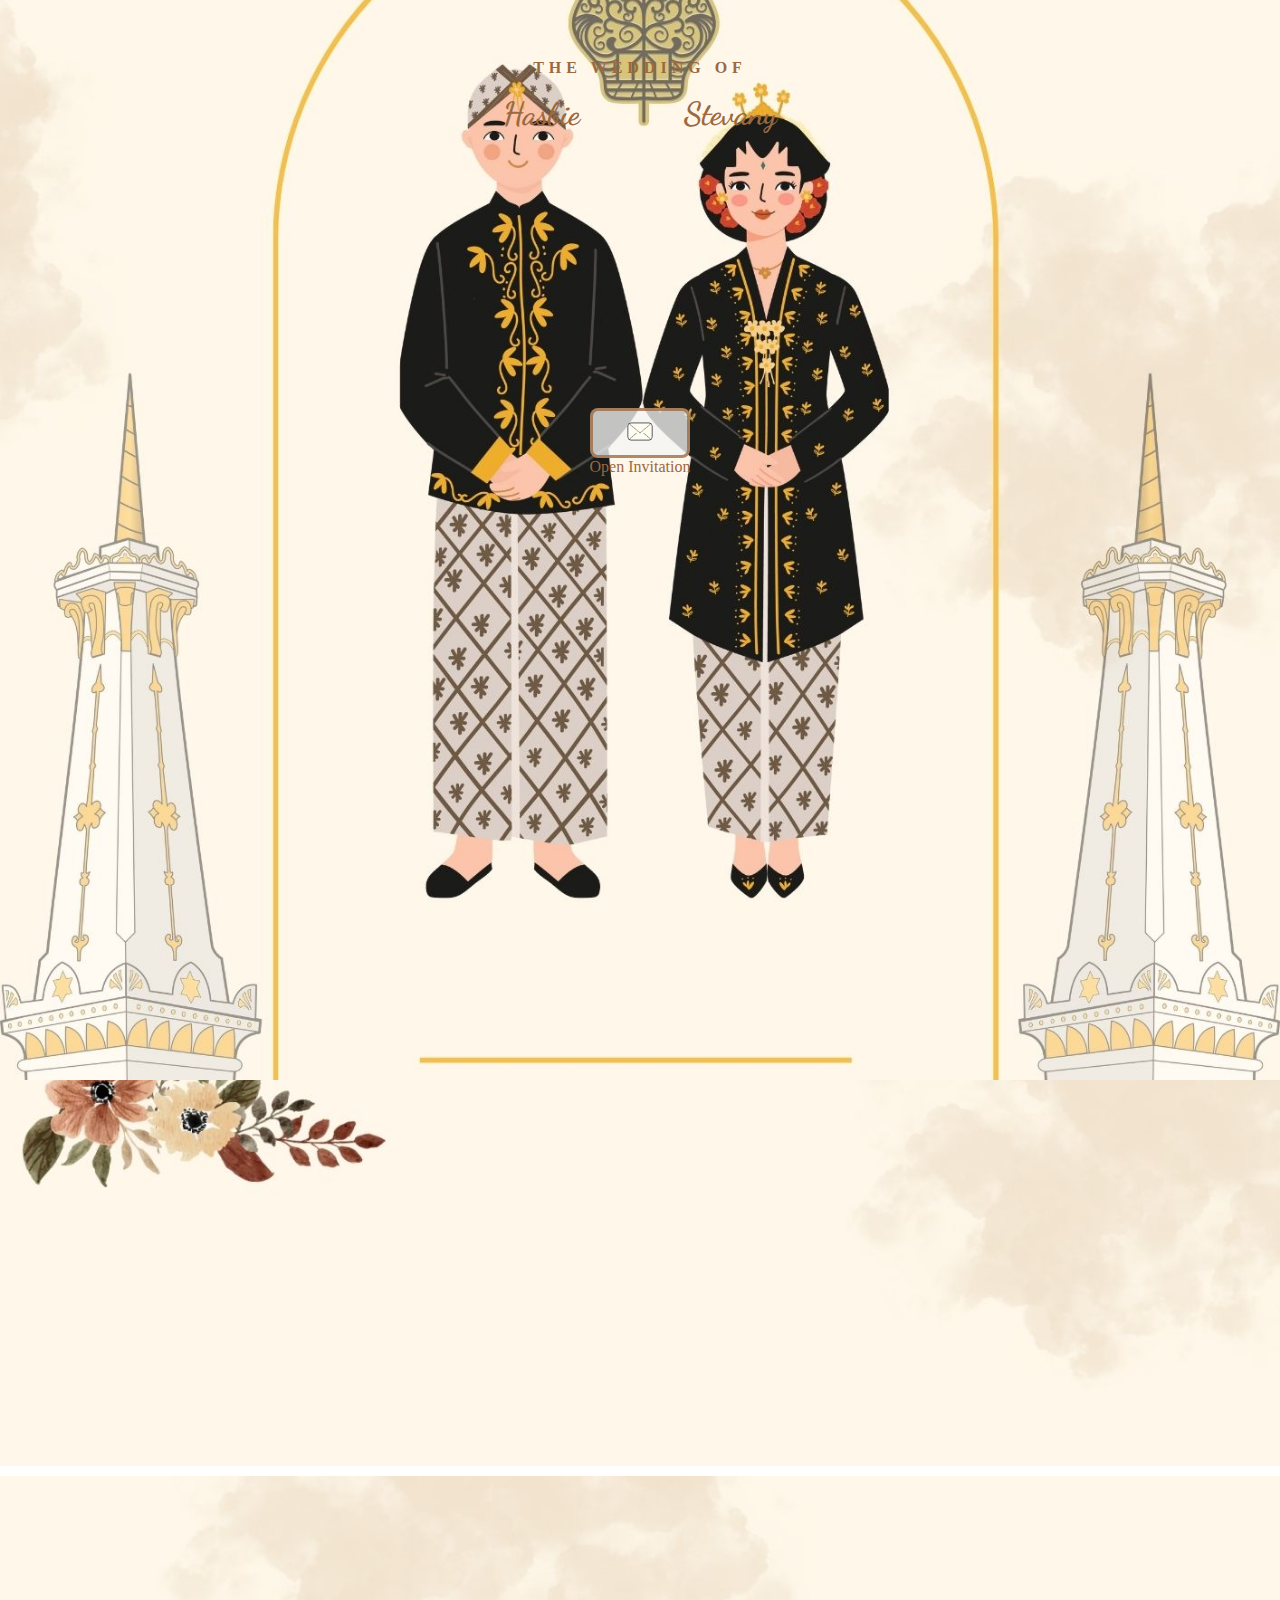
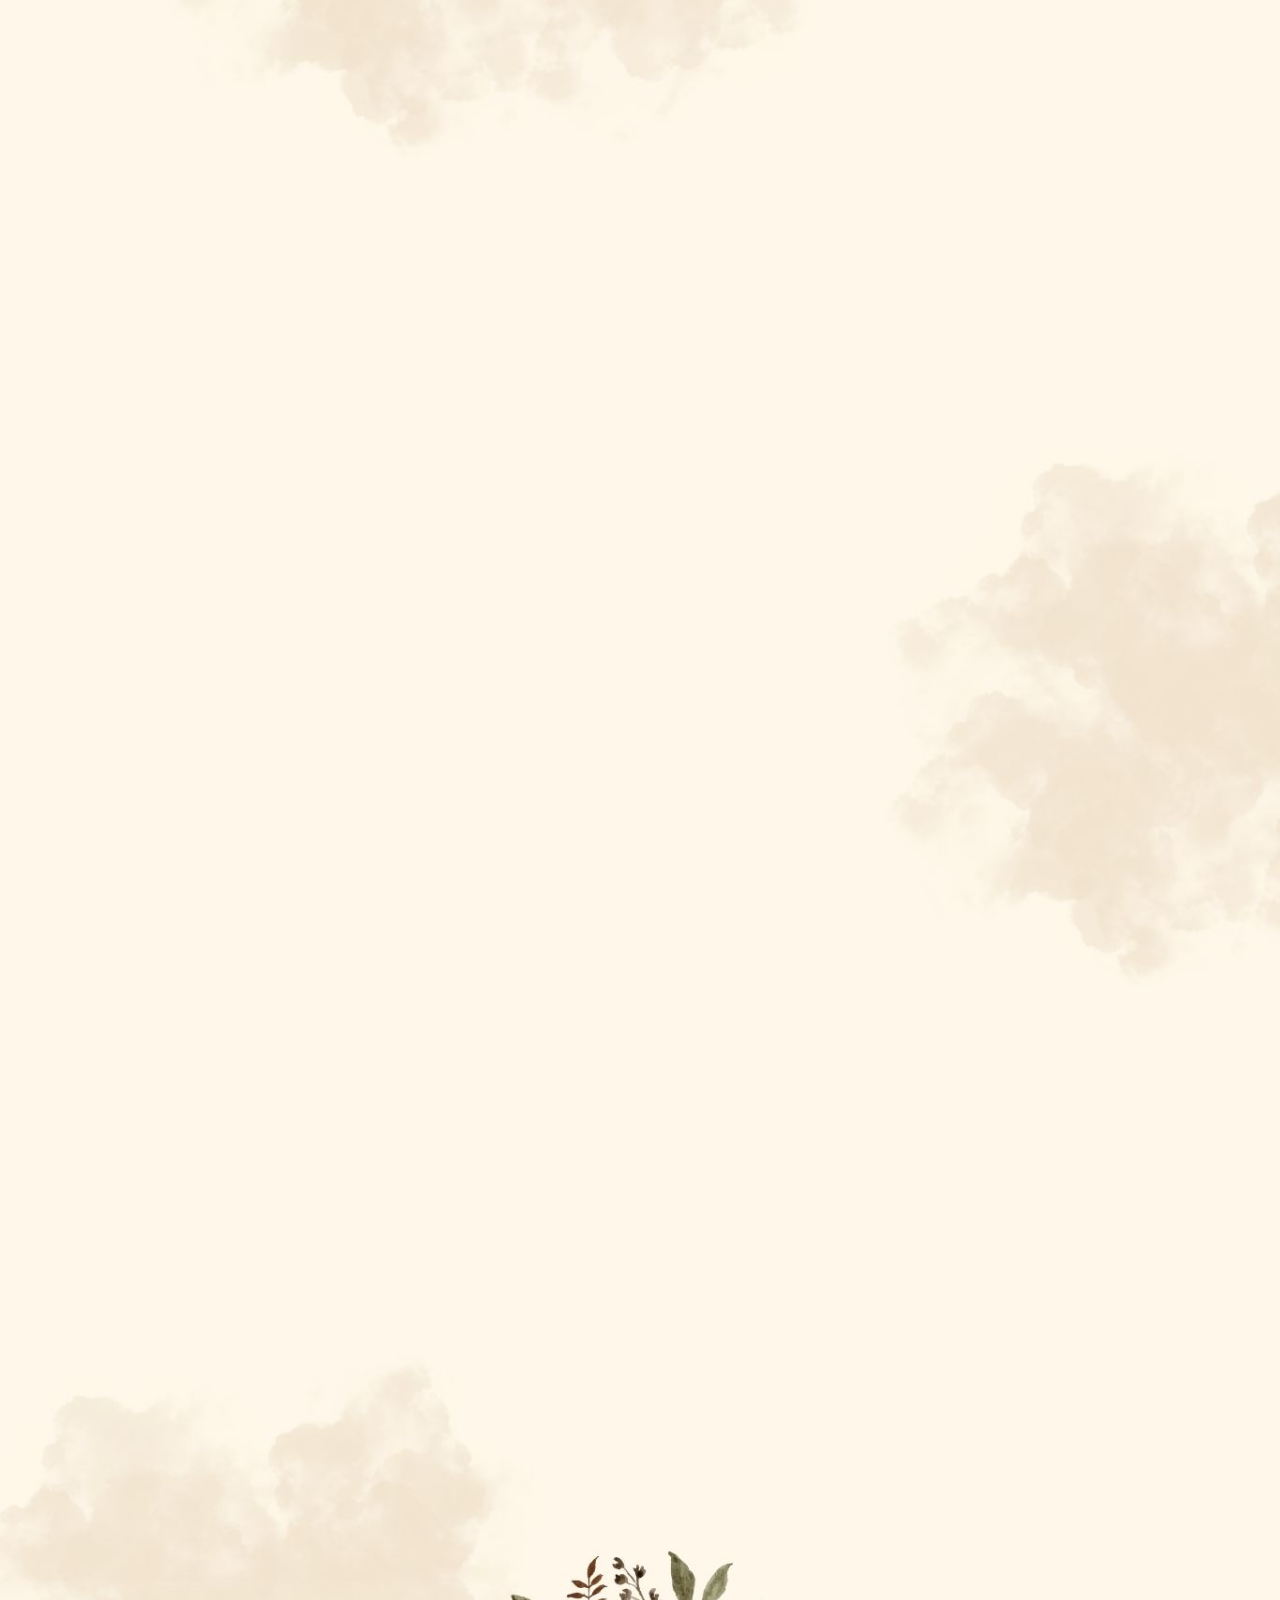
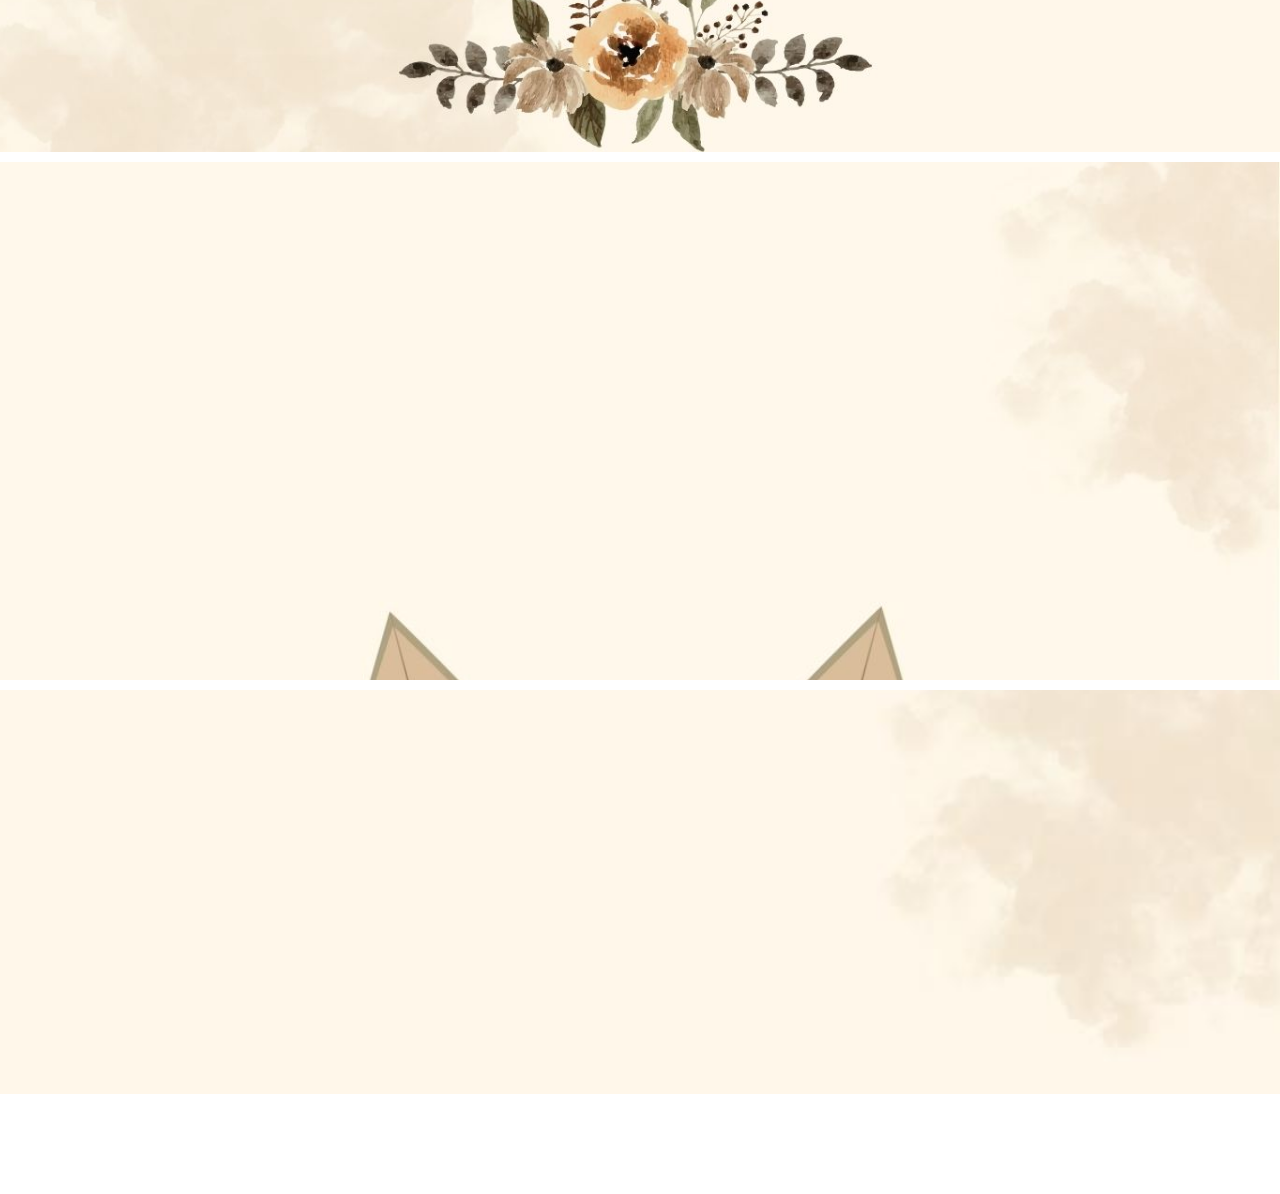
<file: undangan.html>
<!DOCTYPE html>
<html lang="en">
    <head>
        <link rel="icon" href="faveicon.png" type="image/png"> 
        <meta charset="UTF-8">
        <meta name="viewport" content="width=device-width, initial-scale=1">

        <link rel="preconnect" href="https://fonts.googleapis.com">
        <link rel="preconnect" href="https://fonts.gstatic.com" crossorigin>
        <link href="https://fonts.googleapis.com/css2?family=Dancing+Script:wght@700&family=Raleway:wght@400;500&display=swap" rel="stylesheet">

        <link rel="stylesheet" href="css/general.css">
        <link rel="stylesheet" href="css/main-page.css">
        <link rel="stylesheet" href="css/title.css">
        <link rel="stylesheet" href="css/open-invitation.css">
        <script src="js/fadeup.js"></script>
        <script src="js/opener.js"></script>
        <script src="js/timer.js"></script>

        <title>Undangan Pernikahan Stevany & Hasbie</title>
    </head>

    <body>
        <div class="opener" id="myOpener">
            <div class="open-invitation">
                <h3>The Wedding of</h3>
                <div class="name-wrapper">
                    <h1 class="open-hasbie">Hasbie</h1>
                    <h1 class="open-stevany">Stevany</h1>
                </div>
                <div class="button-wrapper">
                    <button class="open-button" onClick="buttonOpener()">
                            <img class="email-icon" src="images/email.png">
                    </button>
                </div>
                <div class="open-button-text">
                    Open Invitation
                </div>
            </div>
        </div>

        <div class="title">
            <h3>Undangan Pernikahan</h3>
            <h1>Stevany</h1>
            <h2>&</h2>
            <h1>Hasbie</h1>
            <p> 
                ON <span class="date">21 Oktober 2023</span>, AT <span class="place">SMAN 101 JAKARTA</span> JOGLO, KEMBANGAN
            </p>
        </div>

        <div class="border">
            <p>Home</p>
        </div>

        <section>
            <div class="home-content">
                <div class="reveal">
                    <p>
                        Assalamu'alaikum Warahmatullahi Wabarakatuh. <br>
                        Dengan memohon rahmat dan ridha Allah swt, <br>
                        kami bermaksud mengundang Bapak/Ibu/Saudara/Saudari pada acara pernikahan kami 
                    </p>

                    <h1 class="hasbie">Muhammad Hasbie Assidiqqie <br>&<br> Stevany</h1>

                </div>
            </div>
        </section>

        <section>
            <div class="profile-content">
                <div class="reveal">
                    <div class="profile-title">Profil Mempelai</div>

                    <div>
                        <p>
                            Muhammad Hasbie Assidiqqie
                        </p>

                        <img src="images/pic-hasbie.jpg" alt="">

                        <p>
                            Putra ketiga dari Bapak Ridho Satria Darmawan dan Ibu Nabila Syafa
                        </p>
                    </div>
                </div>

                <div class="reveal">
                    <div>
                        <p>
                            Stevany
                        </p>

                        <img src="images/pic-stevany.jpg" alt="">
                        
                        <p>
                            Putri kedua dari Bapak Daffa Jundi Abdillah dan Ibu Intan Meilany
                        </p>

                        <br>
                    </div>
                </div>
            </div>
        </section>

        <section>
            <div class="time-content">
                <div class="reveal">
                    <div class="time-title">SAVE THE DATE</div>

                    <div class="time-details">
                        <div>
                            <h2>Rabu</h2>
                            <h3>25</h3>
                            <h2>Oktober 2023</h2>
                        </div>
            
                        <div>
                            <h2>Akad Nikah:</h2>
                            <h1>8.00 s/d 14.00 WIB</h1>
                        </div>
            
                    </div>

                    <div class="timer-wrapper">
                        <p class="timer" id="demo"></p>
                    </div>
                </div>
            </div>
        </section>

        <section>
            <div class="location-content">
                <div class="reveal">

                    <div class="location-map">
                        <iframe src="https://www.google.com/maps/embed?pb=!1m14!1m8!1m3!1d764.6178467878884!2d106.71957792179803!3d-6.217986875986267!3m2!1i1024!2i768!4f13.1!3m3!1m2!1s0x2e69f94403cec351%3A0x6f70c1e53d0891ab!2sSenior%20High%20School%20State%20101%20of%20Jakarta!5e0!3m2!1sen!2sid!4v1697358295954!5m2!1sen!2sid" width="95%" height="80%" style="border:0;" allowfullscreen="" loading="lazy" referrerpolicy="no-referrer-when-downgrade"></iframe>
                    </div>

                    <div class="location-details">
                        <div>
                            <h1>SMAN 101 Jakarta</h1>
                            <h2>Jl. Joglo Baru No.12, RT.12/RW.6, Joglo, Kec. Kembangan, Kota Jakarta Barat, Daerah Khusus Ibukota Jakarta 11640</p>
                        </div>
                    </div>

                    
                </div>
            </div>
        </section>
    </body>
</html>
</file>
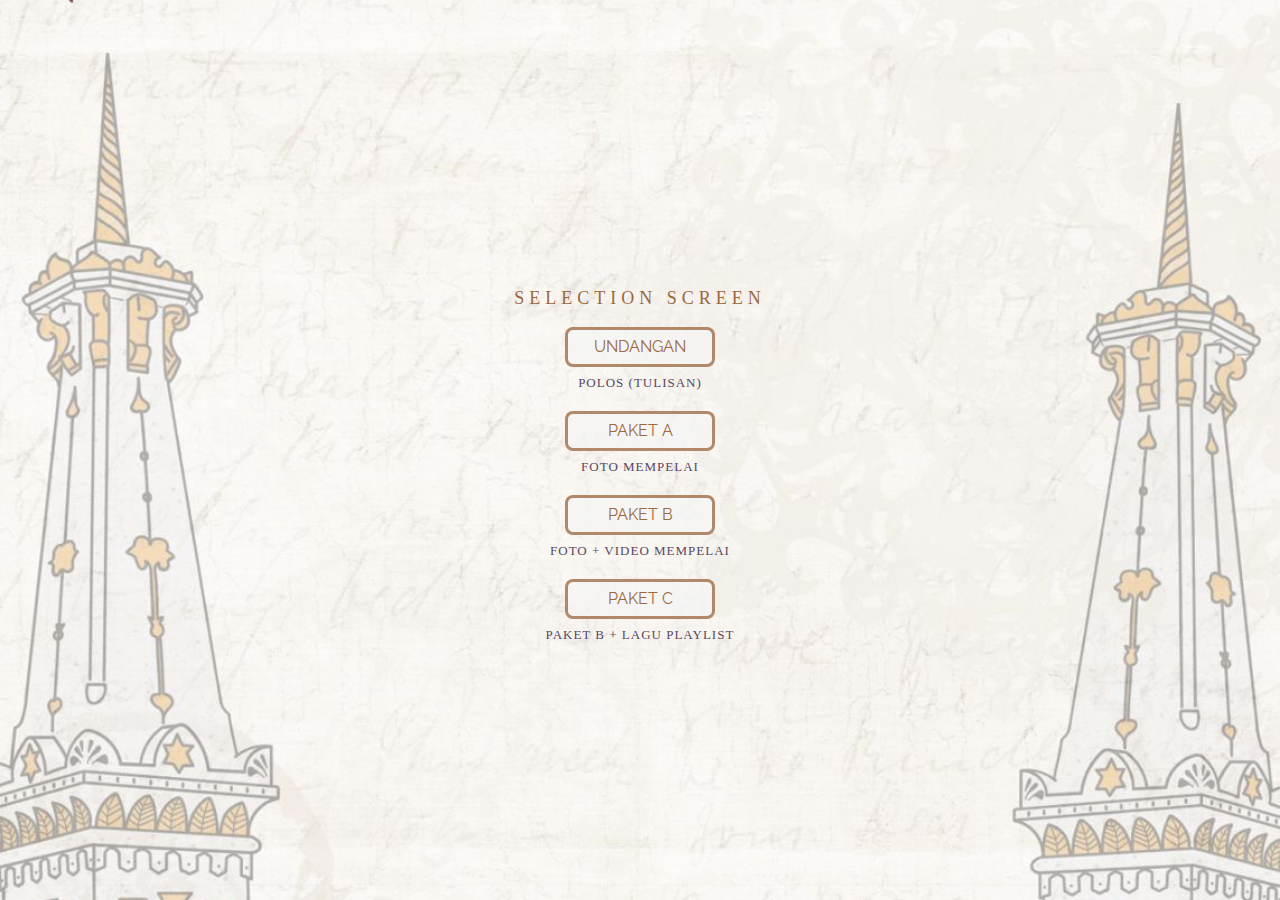
<file: khessabday/selection-screen.html>
<!DOCTYPE html>
<html lang="en">
    <head>
        <link rel="icon" href="faveicon.png" type="image/png"> 
        <meta charset="UTF-8">
        <meta name="viewport" content="width=device-width, initial-scale=1">

        <link rel="preconnect" href="https://fonts.googleapis.com">
        <link rel="preconnect" href="https://fonts.gstatic.com" crossorigin>
        <link href="https://fonts.googleapis.com/css2?family=Dancing+Script:wght@700&family=Raleway:wght@400;500&display=swap" rel="stylesheet">

        <link rel="stylesheet" href="css/general.css">
        <link rel="stylesheet" href="css/selection-screen.css">

        <title>Selection Screen</title>
    </head>

    <body>
        <div class="title">
            <h3>Selection Screen</h3>

            <a href="https://daffadelta.github.io/undangan">
                <button>
                    Undangan
                </button>
            </a>
            <p>
                Polos (Tulisan)
            </p>

            <a href="https://daffadelta.github.io/paket-a">
                <button>
                    Paket A
                </button>
            </a>
            <p>
                Foto Mempelai
            </p>

            <a href="https://daffadelta.github.io/paket-b">
                <button>
                    Paket B
                </button>
            </a>
            <p>
                Foto + Video Mempelai
            </p>

            <a href="https://daffadelta.github.io/paket-c">
                <button>
                    Paket C
                </button>
            </a>
            <p>
                Paket B + Lagu Playlist
            </p>
        </div>
    </body>
</html>
</file>
<file: css/general.css>
body, html {
    height: 100%;
    margin: 0;
}

.border {
    background-color: white;
    height: 60px;
    border-top: 3px solid #996E6D;
    border-bottom: 3px solid #996E6D;

    display: flex;
    align-items: center;
    justify-content: center;

    margin-bottom: 2px;
}

.border p {
    font-family: "Raleway", sans-serif;
    font-size: 30px;
    color: #996E6D;
}
</file>
<file: css/main-page.css>
.home-content {
    background-image: url("bg/bg-home-content.jpg");
    height: 100%; 

    background-position: center;
    background-repeat: no-repeat;
    background-size: cover;

    display: flex;
    flex-direction: column;
    text-align: center;
    justify-content: center;
    padding: 60px 0px;

    margin-bottom: 10px;
}

.divider,
.bismillah {
    height: 100px;
    margin: 35px auto;
    display: block;
}

.home-content p {
    font-family: "Raleway", sans-serif;
    font-size: 18px;
    line-height: 27px;
    margin-top: 65px;
    margin-bottom: 40px;
}

.home-content h1 {
    font-family: 'Dancing Script', cursive;
    font-weight: bold;
    font-style: normal;
    font-size: 45px;
    color: #996E6D;
    margin-top: 40px;
}

.home-content h2 {
    font-family: 'Dancing Script', cursive;
    font-weight: bold;
    font-style: normal;
    margin: 0;
    padding: 0;
    font-size: 24px;
    color: #996E6D;
    line-height: 1;
}

.profile-content {
    background-image: url("bg/bg-profile.jpg");
    height: 100%; 

    display: flex;
    flex-direction: column;
    text-align: center;
    justify-content: center;

    background-position: center;
    background-repeat: no-repeat;
    background-size: cover;
    padding: 50px 0px;

    margin-bottom: 10px;
}

.profile-title {
    font-family: "Raleway", sans-serif;
    font-size: 36px;
    color: #996E6D;
    text-align: center;
}

.profile-content p{
    font-family: "Raleway", sans-serif;
    font-size: 18px;
    line-height: 27px;
}

.profile-content img {
    max-width: 50%;
    max-height: 100vh;
}


.time-content {
    background-image: url("bg/bg-waktu.jpg");
    height: 100%; 

    background-position: center;
    background-repeat: no-repeat;
    background-size: cover;
    padding: 50px 0px;

    margin-bottom: 10px;
    
}

.time-details {
    display: flex;
    align-items: center;
    justify-content: space-evenly;
    text-align: center;
}

.time-title, .location-title {
    font-family: "Raleway", sans-serif;
    font-size: 36px;
    color: #996E6D;
    text-align: center;
    margin-top: 60px;
}

.time-details h1 {
    font-family: "Raleway", sans-serif;
    font-weight: 500;
    font-size: 24px
}

.time-details h2 {
    font-family: "Raleway", sans-serif;
    font-weight: normal;
    font-size: 32px;
}

.time-details h3 {
    font-family: "Raleway", sans-serif;
    font-weight: 500;
    font-size: 90px;
    margin: 0;
}

.time-content p {
    margin: 30px 0 20px;
    text-transform: uppercase;
    letter-spacing: 3px;
    font-size: 20px;
}

.timer-wrapper {
    text-align: center;
}

.location-content {
    background-image: url(bg/bg-location.jpg);
    height: 100%; 

    background-position: center;
    background-repeat: no-repeat;
    background-size: cover;
    padding: 50px;

    margin-bottom: 10px;
}

.location-map {
    margin-top: 80px;
}

.location-details {
    display: flex;
    justify-content: center;
}

.location-details h1 {
    font-family: 'Times New Roman', Times, serif;
    font-weight: 500;
    font-size: 16px;
    margin-bottom: 2px;
}

.location-details h2 {
    font-family: 'Times New Roman', Times, serif;
    font-weight: normal;
    font-size: 14px;
}

.prewed-photo-content {
    padding: 3px;
}

.prewed-photo-content img {
    max-width: 100%;
    max-height: 100vh;
}

.video-content {
    background-color: #edd2d1;
    text-align: center;
    
    background-image: url(bg/bg-profile.jpg);
    height: 100%; 

    background-position: center;
    background-repeat: no-repeat;
    background-size: cover;

    margin-top: 10px;
    padding-top: 30px;
    padding-bottom: 30px;
}

.video-title {
    font-family: "Raleway", sans-serif;
    font-size: 36px;
    color: #996E6D;
    text-align: center;
    margin-bottom: 30px;
    
}

.reveal {
    position: relative;
    transform: translateY(150px);
    opacity: 0;
    transition: 0.75s all ease;
}

.reveal.active {
    transform: translateY(0px);
    opacity: 1;
}

@media (max-width: 550px) {
    .home-content {
        padding: 30px;
    }

    .bismillah {
        width: 80%;
        height: 80%;
        margin: 35px auto;
        display: block;
    }

    .divider {
        width: 50%;
        height: 50%;
        margin: 35px auto;
        display: block;
    }

    .time-details {
        justify-content: space-around;
    }

    .time-details h1 {
        font-size: 18px
    }
    
    .time-details h2 {
        font-size: 20px;
    }
    
    .time-details h3 {
        font-size: 54px;
        margin: 0;
    }

    .location-img {
        width: 80%;
        height: 80%;
        margin: 35px auto;
        display: block;
    }
}
</file>
<file: css/title.css>
.title {
    display: flex;
    flex-direction: column;
    align-items: center;
    justify-content: center;
    text-align: center;

    /* The image used */
    background-image: url("bg/background-image.jpg");

    /* Full height */
    height: 100%; 

    /* Center and scale the image nicely */
    background-position: center;
    background-repeat: no-repeat;
    background-size: cover;
}

.title h1 {
    font-family: 'Dancing Script', cursive;
    font-weight: bold;
    font-style: normal;
    font-size: 120px;
    margin: 32px 0;
    color: #9a6941;
}

.title h2 {
    font-family: 'Dancing Script', cursive;
    font-weight: bold;
    font-style: normal;
    margin: 0;
    padding: 0;
    font-size: 48px;
    color: #e25c67;
    line-height: 1;
}

.title h3 {
    font-weight: 300;
    text-transform: uppercase;
    letter-spacing: 5px;
    font-size: 48px;
    color: #9a6941;
    margin-top: 5px;
}

.title p {
    color: #564861;
    margin: 30px 0 20px;
    text-transform: uppercase;
    letter-spacing: 3px;
    font-size: 32px;
    width: 60%;
}

.date {
    color: #874562;
    font-weight: 900;
}

.place {
    color: #874562;
    font-weight: 900;
}

@media (max-width: 550px) {
    .title h1 {
        font-size: 60px;
        margin: 8px 0;
    }
    
    .title h2 {
        font-size: 24px;
    }
    
    .title h3 {
        font-size: 24px;
    }
    
    .title p {
        font-size: 16px;
    }
}

@media (max-width: 1366px) {
    .title h1 {
        font-size: 42px;
        margin: 8px 0;
    }
    
    .title h2 {
        font-size: 18px;
    }
    
    .title h3 {
        font-size: 18px;
    }
    
    .title p {
        font-size: 14px;
    }
}
</file>
<file: css/open-invitation.css>
.opener {
    display: block;
    position: fixed;
    top: 0px;
    bottom: 0px;
    right: 0px;
    left: 0px;
    z-index: 9;

    background-image: url(bg/open-invitation-bg.jpg);
    background-position: center;
    background-size: cover;
    height: 120%;
}

.open-invitation {
    text-align: center;
}

.open-invitation h1 {
    font-family: 'Dancing Script', cursive;
    font-weight: bold;
    font-style: normal;
    font-size: 32px;
    color: #9a6941;
    display: inline;
}

.open-hasbie {margin-right: 50px;}

.open-stevany {margin-left: 50px;}

.open-invitation h3 {
    font-weight: 300;
    text-transform: uppercase;
    letter-spacing: 5px;
    font-size: 16px;
    color: #9a6941;
    margin-top: 59px;
    margin-bottom: 18px;
    font-weight: bold;
}

.name-wrapper {
    margin: 8px 0 275px;
}

.button-wrapper {
    text-align: center;
}

.open-button {
    border: solid #9a6941c5 3px;
    background-color: #f5f5f5c5;
    border-radius: 8px;
    width: 100px;
    height: 50px;
}

.open-button-text {
    color: #9a6941;
    font-size: 16px;
    font-family: 'Times New Roman', Times, serif;
    margin: 0px;
    padding: 0px 10px 10px 10px;
}

.email-icon {
    margin: 0px;
    width: 40%;
}
</file>
<file: css/selection-screen.css>
.title {
    display: flex;
    flex-direction: column;
    align-items: center;
    justify-content: center;
    text-align: center;

    /* The image used */
    background-image: url("bg/background-image.jpg");

    /* Full height */
    height: 100%; 

    /* Center and scale the image nicely */
    background-position: center;
    background-repeat: no-repeat;
    background-size: cover;
}

.title h3 {
    font-weight: 300;
    text-transform: uppercase;
    letter-spacing: 5px;
    font-size: 18px;
    color: #9a6941;
    margin-top: 50px;
}

button {
    font-family: "Raleway", sans-serif;
    color: #9a6941;
    text-transform: uppercase;
    font-size: 16px;

    border: solid #9a6941c5 3px;
    background-color: #f5f5f5c5;
    border-radius: 8px;
    width: 150px;
    height: 40px;
}

p {
    color: #564861;
    margin-top: 8px;
    margin-bottom: 20px;
    text-transform: uppercase;
    letter-spacing: 1px;
    font-size: 13px;
}
</file>
<file: khessabday/css/general.css>
body, html {
    height: 100%;
    margin: 0;
}

.border {
    background-color: white;
    height: 60px;
    border-top: 3px solid #996E6D;
    border-bottom: 3px solid #996E6D;

    display: flex;
    align-items: center;
    justify-content: center;

    margin-bottom: 2px;
}

.border p {
    font-family: "Raleway", sans-serif;
    font-size: 30px;
    color: #996E6D;
}
</file>
<file: khessabday/css/selection-screen.css>
.title {
    display: flex;
    flex-direction: column;
    align-items: center;
    justify-content: center;
    text-align: center;

    /* The image used */
    background-image: url("bg/background-image.jpg");

    /* Full height */
    height: 100%; 

    /* Center and scale the image nicely */
    background-position: center;
    background-repeat: no-repeat;
    background-size: cover;
}

.title h3 {
    font-weight: 300;
    text-transform: uppercase;
    letter-spacing: 5px;
    font-size: 18px;
    color: #9a6941;
    margin-top: 50px;
}

button {
    font-family: "Raleway", sans-serif;
    color: #9a6941;
    text-transform: uppercase;
    font-size: 16px;

    border: solid #9a6941c5 3px;
    background-color: #f5f5f5c5;
    border-radius: 8px;
    width: 150px;
    height: 40px;
}

p {
    color: #564861;
    margin-top: 8px;
    margin-bottom: 20px;
    text-transform: uppercase;
    letter-spacing: 1px;
    font-size: 13px;
}
</file>
